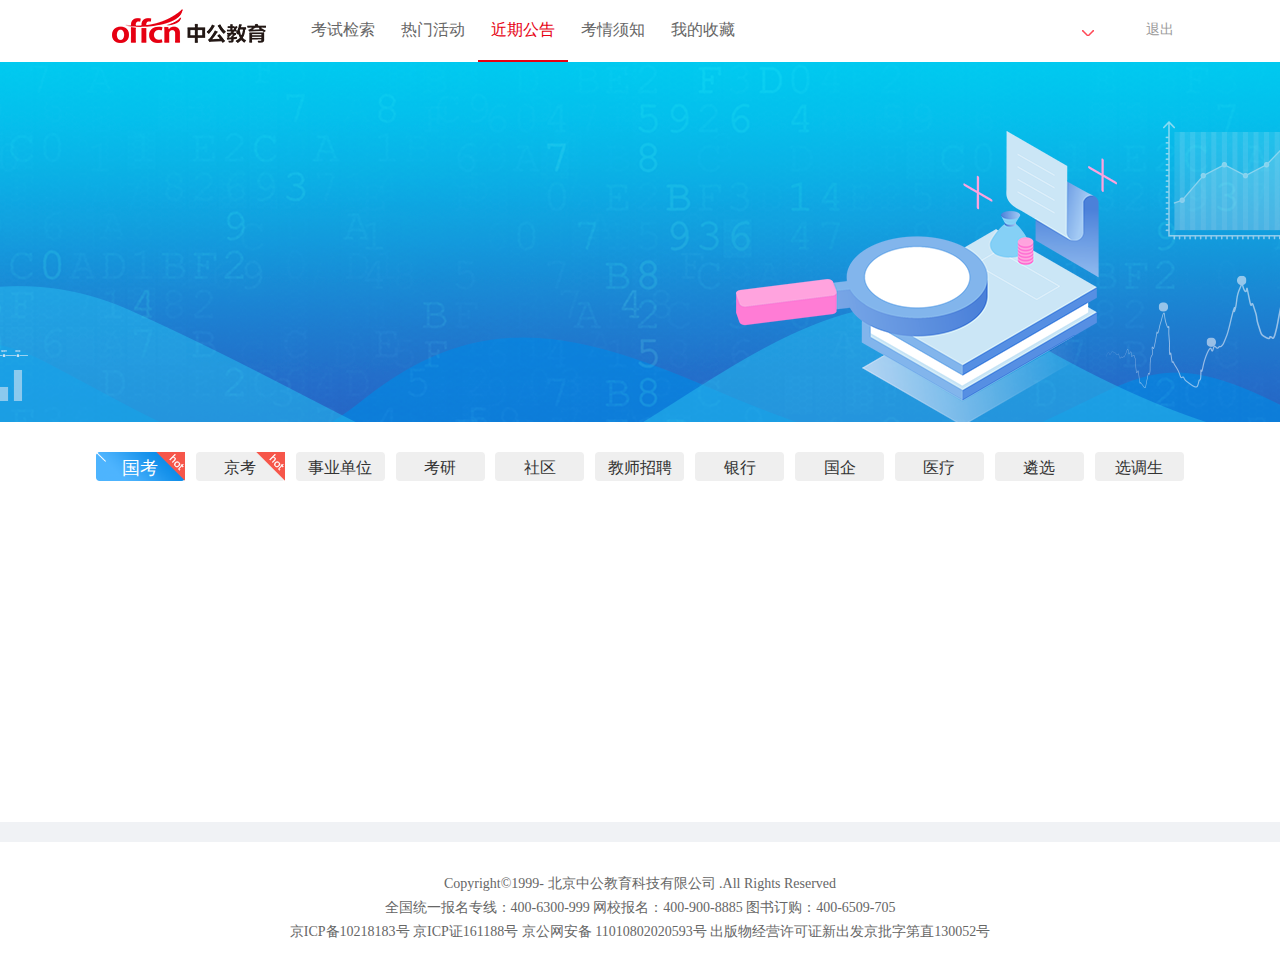
<file: announce.html>
<!DOCTYPE html>
<html lang="en">
<head>
	<meta charset="UTF-8">
	<title>北京中公教育公职考试职位匹配检索系统-查找合适你报考的职位</title>
    <meta name="Keywords" content="公务员考试职位检索,军队文职考试职位表查询,公职考试职位有哪些" />
    <meta name="Description" content="北京中公教育推出职位匹配检索系统，通过输入学历、工作经验等条件查找适合报考的岗位。" />
	<!-- pc端地域标签 -->
	<meta name="location" content="province=北京;city=北京">
	<meta name="mobile-agent" content="format=html5; url=">
	<meta name="applicable-device" content="pc">
	<meta http-equiv="Cache-Control" content="no-transform" />
	<meta http-equiv="Cache-Control" content="no-siteapp" />
	<!-- pc端地域标签 -->
	<link rel="stylesheet" href="http://bj.offcn.com/zg/common/css/animate.wow.css">
	<link rel="stylesheet" href="./css/public.css">
	<link rel="stylesheet" href="./css/common.css">
    <script src="http://bj.offcn.com/zg/common/js/jquery.min.js"></script>
	<script src=" http://bj.offcn.com/zg/common/js/wow.min.js"></script>
    <script src="./js/storage.js"></script>
    <script src="./data/annoce.js"></script>
    <script src="./js/announce.js"></script>
    <script src="./js/common.js"></script>
	<!-- pc端的适配 -->
	<script type="text/javascript">
	 function browserRedirect() {
		var sUserAgent = navigator.userAgent.toLowerCase();  
		var bIsIpad = sUserAgent.match(/ipad/i) == "ipad";  
		var bIsIphoneOs = sUserAgent.match(/iphone os/i) == "iphone os";  
		var bIsMidp = sUserAgent.match(/midp/i) == "midp";  
		var bIsUc7 = sUserAgent.match(/rv:1.2.3.4/i) == "rv:1.2.3.4";  
		var bIsUc = sUserAgent.match(/ucweb/i) == "ucweb";  
		var bIsAndroid = sUserAgent.match(/android/i) == "android";  
		var bIsCE = sUserAgent.match(/windows ce/i) == "windows ce";  
		var bIsWM = sUserAgent.match(/windows mobile/i) == "windows mobile";  
		if (bIsIpad || bIsIphoneOs || bIsMidp || bIsUc7 || bIsUc || bIsAndroid || bIsCE || bIsWM) {
			window.location.href = 'http://m.bj.offcn.com/zg//'+window.location.search;
		}
	}
	browserRedirect();
	</script>
	<!-- 分校百度统计代码 -->
<!-- <script type="text/javascript" src="http://www.offcn.com/statics/js/bdtop.js"></script> -->
</head>
<body style="overflow-x:hidden">

<div class="zgbox">
    <!-- header -->
<div class="zg_head">
    <div class="layout clearfix">
        <div class="head_fr fr">
            <a href="./component/login.html" target="_blank" class="user user_no fl"></a>
            <ul class="user user_log fl">
                <li class="user_name">
                    <span></span>
                    <ul class="downdp">
                        <em></em>
                        <li>
                            <a href="javascript:;" class="tel_msg">
                            <i> 账户ID：</i> <strong></strong>
                            </a>
                            <a href="./component/reset.html" target="_blank">
                                修改密码
                            </a>
                        </li>
                    </ul>
                </li>
            </ul>
            <span class="logout fl">退出</span>
        </div>
        <div class="head_fl fl clearfix">
            <div class="logo_img fl">
                <img src="./images/zg_logo.png" alt="">
            </div>
            <div class="head_navs clearfix fl">
                <a href="./index.html">考试检索</a>
                <a  href="./hot.html">热门活动</a>
                <a href="javascript:;" class="on">近期公告</a>
                <a href="./kq.html">考情须知</a>
                <a href="./collect.html">我的收藏</a>
            </div>
        </div>
    </div>
</div>
<!-- ban -->
<div class="ban" id="ban"></div>
<div class="announcement i-con">
    <div class="tab1 layout">
      <div class="itm-nav clearfix">
          <span class="on">国考</span>
          <span>京考</span>
          <span>事业单位</span>
          <span>考研</span>
          <span>社区</span>
          <span>教师招聘</span>
          <span>银行</span>
          <span>国企</span>
          <span>医疗</span>
          <span>遴选</span>
          <span>选调生</span>
      </div> 
      <ul class="con1 cons1 clearfix">

     </ul>
    </div>
    
  </div>
 <!--foot 底部调用版权 START-->
 <div class="copyright">
    <div class="copyright_warp w">
            <div class="copyrightc">
                Copyright&copy;1999-<span class="year"></span><span id="zg_sp">&nbsp;</span><a href="http://www.offcn.com/about/" rel="nofollow" target="_blank">北京中公教育科技有限公司</a> .All Rights Reserved<br>
                全国统一报名专线：400-6300-999 网校报名：400-900-8885 图书订购：400-6509-705<br>
                京ICP备10218183号 京ICP证161188号 京公网安备 11010802020593号 出版物经营许可证新出发京批字第直130052号
            </div>
    </div>
</div>
<!--foot 底部调用版权 END-->
</div>
<script>
    $('#ban').load('./component/common.html')
</script>
<!-- fixed_r -->
<!-- <script src="http://bj.offcn.com/zg/zg_slideR/"></script> -->

<script>
var _hmt = _hmt || [];

(function() {

  var hm = document.createElement("script");

  hm.src = "https://hm.baidu.com/hm.js?4d997e72f9176f2cfe0746b710c46d55";

  var s = document.getElementsByTagName("script")[0]; 

  s.parentNode.insertBefore(hm, s);

})();
</script>
<script type="text/javascript" src="http://www.offcn.com/statics/js/bdtj_bj.js"></script>
<script type="text/javascript" src=" http://www.offcn.com/statics/js/bdbot.js"></script>
<script type="text/JavaScript" src="http://bj.offcn.com/statics/js/zgjs/xiaoneng.js"></script>
</body>
</html>
</file>
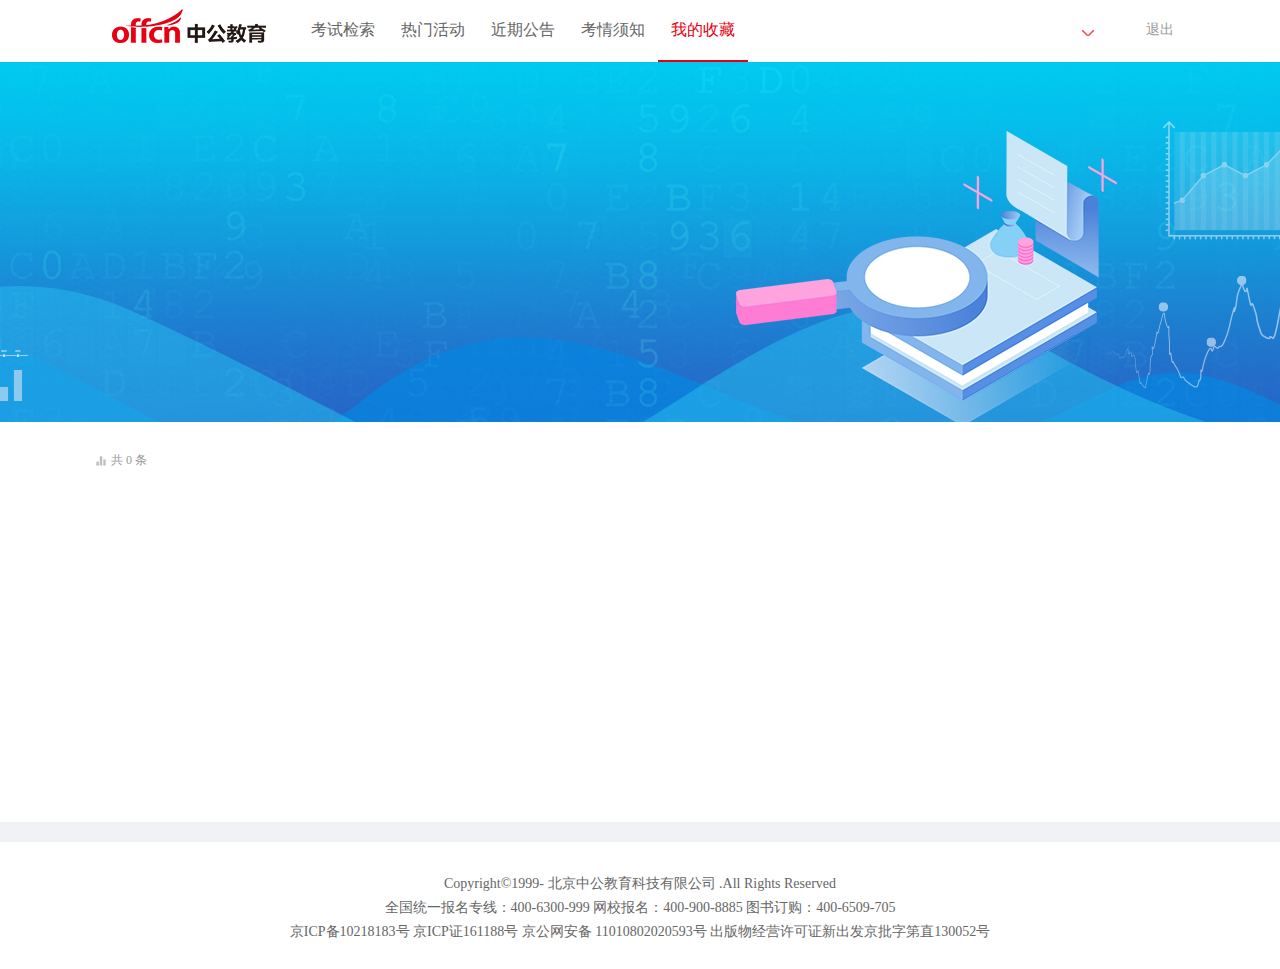
<file: collect.html>
<!DOCTYPE html>
<html lang="en">
<head>
	<meta charset="UTF-8">
	<title>北京中公教育公职考试职位匹配检索系统-查找合适你报考的职位</title>
    <meta name="Keywords" content="公务员考试职位检索,军队文职考试职位表查询,公职考试职位有哪些" />
    <meta name="Description" content="北京中公教育推出职位匹配检索系统，通过输入学历、工作经验等条件查找适合报考的岗位。" />
	<!-- pc端地域标签 -->
	<meta name="location" content="province=北京;city=北京">
	<meta name="mobile-agent" content="format=html5; url=">
	<meta name="applicable-device" content="pc">
	<meta http-equiv="Cache-Control" content="no-transform" />
	<meta http-equiv="Cache-Control" content="no-siteapp" />
	<!-- pc端地域标签 -->
	<link rel="stylesheet" href="http://bj.offcn.com/zg/common/css/animate.wow.css">
	<link rel="stylesheet" href="./css/public.css">
	<link rel="stylesheet" href="./css/common.css">
    <script src="http://bj.offcn.com/zg/common/js/jquery.min.js"></script>
	<script src=" http://bj.offcn.com/zg/common/js/wow.min.js"></script>
    <script src="./js/storage.js"></script>
    <script src="./js/collect.js"></script>
    <script src="./js/common.js"></script>
	<!-- pc端的适配 -->
	<script type="text/javascript">
	 function browserRedirect() {
		var sUserAgent = navigator.userAgent.toLowerCase();  
		var bIsIpad = sUserAgent.match(/ipad/i) == "ipad";  
		var bIsIphoneOs = sUserAgent.match(/iphone os/i) == "iphone os";  
		var bIsMidp = sUserAgent.match(/midp/i) == "midp";  
		var bIsUc7 = sUserAgent.match(/rv:1.2.3.4/i) == "rv:1.2.3.4";  
		var bIsUc = sUserAgent.match(/ucweb/i) == "ucweb";  
		var bIsAndroid = sUserAgent.match(/android/i) == "android";  
		var bIsCE = sUserAgent.match(/windows ce/i) == "windows ce";  
		var bIsWM = sUserAgent.match(/windows mobile/i) == "windows mobile";  
		if (bIsIpad || bIsIphoneOs || bIsMidp || bIsUc7 || bIsUc || bIsAndroid || bIsCE || bIsWM) {
			window.location.href = 'http://m.bj.offcn.com/zg//'+window.location.search;
		}
	}
	browserRedirect();
	</script>
	<!-- 分校百度统计代码 -->
<!-- <script type="text/javascript" src="http://www.offcn.com/statics/js/bdtop.js"></script> -->
</head>
<body style="overflow-x:hidden">

<div class="zgbox">
    <!-- header -->
<div class="zg_head">
    <div class="layout clearfix">
        <div class="head_fr fr">
            <a href="./component/login.html" target="_blank" class="user user_no fl"></a>
            <ul class="user user_log fl">
                <li class="user_name">
                    <span></span>
                    <ul class="downdp">
                        <em></em>
                        <li>
                            <a href="javascript:;" class="tel_msg">
                            <i> 账户ID：</i> <strong></strong>
                            </a>
                            <a href="./component/reset.html" target="_blank">
                                修改密码
                            </a>
                        </li>
                    </ul>
                </li>
            </ul>
            <span class="logout fl">退出</span>
        </div>
        <div class="head_fl fl clearfix">
            <div class="logo_img fl">
                <img src="./images/zg_logo.png" alt="">
            </div>
            <div class="head_navs clearfix fl">
                <a href="./index.html" >考试检索</a>
                <a  href="./hot.html" >热门活动</a>
                <a href="./announce.html" >近期公告</a>
                <a href="./kq.html" >考情须知</a>
                <a href="javascript:;" class="on">我的收藏</a>
            </div>
        </div>
    </div>
</div>
<!-- ban -->
<div class="ban" id="ban"></div>
<div class="announcement">
    <div class=" layout">
        <p class="coll-num">共 <span class="nums">0</span> 条</p>
        <ul class="collects con1"></ul>
    </div>
    
  </div>
 <!--foot 底部调用版权 START-->
 <div class="copyright">
    <div class="copyright_warp w">
            <div class="copyrightc">
                Copyright&copy;1999-<span class="year"></span><span id="zg_sp">&nbsp;</span><a href="http://www.offcn.com/about/" rel="nofollow" target="_blank">北京中公教育科技有限公司</a> .All Rights Reserved<br>
                全国统一报名专线：400-6300-999 网校报名：400-900-8885 图书订购：400-6509-705<br>
                京ICP备10218183号 京ICP证161188号 京公网安备 11010802020593号 出版物经营许可证新出发京批字第直130052号
            </div>
    </div>
</div>
<!--foot 底部调用版权 END-->
</div>

<!-- fixed_r -->
<!-- <script src="http://bj.offcn.com/zg/zg_slideR/"></script> -->
<script>
    $('#ban').load('./component/common.html')
</script>
<script>
var _hmt = _hmt || [];

(function() {

  var hm = document.createElement("script");

  hm.src = "https://hm.baidu.com/hm.js?4d997e72f9176f2cfe0746b710c46d55";

  var s = document.getElementsByTagName("script")[0]; 

  s.parentNode.insertBefore(hm, s);

})();
</script>
<script type="text/javascript" src="http://www.offcn.com/statics/js/bdtj_bj.js"></script>
<script type="text/javascript" src=" http://www.offcn.com/statics/js/bdbot.js"></script>
<script type="text/JavaScript" src="http://bj.offcn.com/statics/js/zgjs/xiaoneng.js"></script>
</body>
</html>
</file>
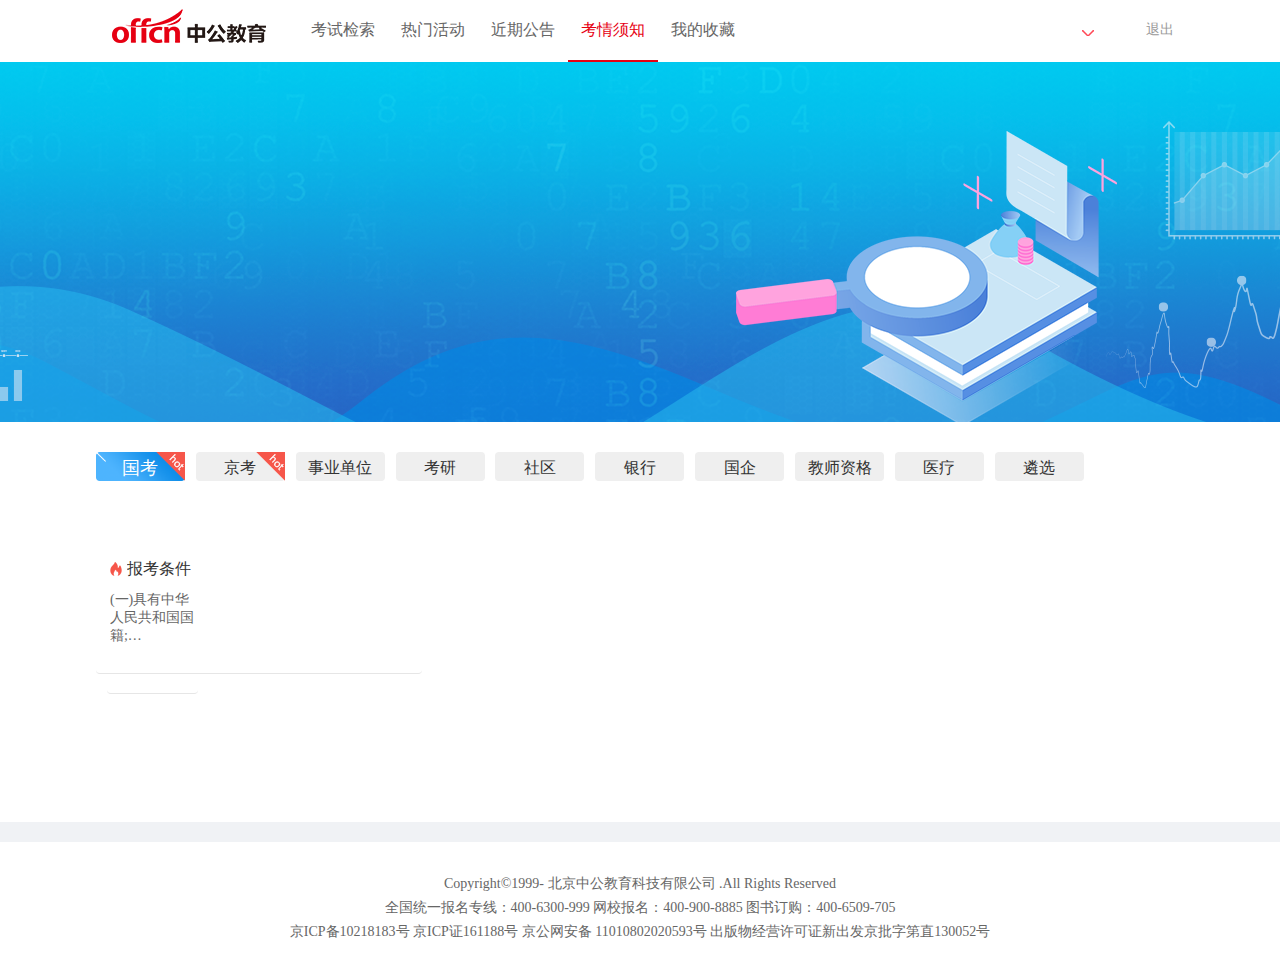
<file: kq.html>
<!DOCTYPE html>
<html lang="en">
<head>
	<meta charset="UTF-8">
	<title>北京中公教育公职考试职位匹配检索系统-查找合适你报考的职位</title>
    <meta name="Keywords" content="公务员考试职位检索,军队文职考试职位表查询,公职考试职位有哪些" />
    <meta name="Description" content="北京中公教育推出职位匹配检索系统，通过输入学历、工作经验等条件查找适合报考的岗位。" />
	<!-- pc端地域标签 -->
	<meta name="location" content="province=北京;city=北京">
	<meta name="mobile-agent" content="format=html5; url=">
	<meta name="applicable-device" content="pc">
	<meta http-equiv="Cache-Control" content="no-transform" />
	<meta http-equiv="Cache-Control" content="no-siteapp" />
	<!-- pc端地域标签 -->
	<link rel="stylesheet" href="http://bj.offcn.com/zg/common/css/animate.wow.css">
	<link rel="stylesheet" href="./css/public.css">
	<link rel="stylesheet" href="./css/common.css">
    <script src="http://bj.offcn.com/zg/common/js/jquery.min.js"></script>
	<script src=" http://bj.offcn.com/zg/common/js/wow.min.js"></script>
    <script src="./js/storage.js"></script>
    <script src="./js/common.js"></script>
	<!-- pc端的适配 -->
	<script type="text/javascript">
        function browserRedirect() {
            var sUserAgent = navigator.userAgent.toLowerCase();  
            var bIsIpad = sUserAgent.match(/ipad/i) == "ipad";  
            var bIsIphoneOs = sUserAgent.match(/iphone os/i) == "iphone os";  
            var bIsMidp = sUserAgent.match(/midp/i) == "midp";  
            var bIsUc7 = sUserAgent.match(/rv:1.2.3.4/i) == "rv:1.2.3.4";  
            var bIsUc = sUserAgent.match(/ucweb/i) == "ucweb";  
            var bIsAndroid = sUserAgent.match(/android/i) == "android";  
            var bIsCE = sUserAgent.match(/windows ce/i) == "windows ce";  
            var bIsWM = sUserAgent.match(/windows mobile/i) == "windows mobile";  
            if (bIsIpad || bIsIphoneOs || bIsMidp || bIsUc7 || bIsUc || bIsAndroid || bIsCE || bIsWM) {
                window.location.href = 'http://m.bj.offcn.com/zg//'+window.location.search;
            }
        }
        browserRedirect();
	</script>
	<!-- 分校百度统计代码 -->
<!-- <script type="text/javascript" src="http://www.offcn.com/statics/js/bdtop.js"></script> -->
</head>
<body style="overflow-x:hidden">

<div class="zgbox">
    <!-- header -->
<div class="zg_head">
    <div class="layout clearfix">
        <div class="head_fr fr">
            <a href="./component/login.html" target="_blank" class="user user_no fl"></a>
            <ul class="user user_log fl">
                <li class="user_name">
                    <span></span>
                    <ul class="downdp">
                        <em></em>
                        <li>
                            <a href="javascript:;" class="tel_msg">
                            <i> 账户ID：</i> <strong></strong>
                            </a>
                            <a href="./component/reset.html" target="_blank">
                                修改密码
                            </a>
                        </li>
                    </ul>
                </li>
            </ul>
            <span class="logout fl">退出</span>
        </div>
        <div class="head_fl fl clearfix">
            <div class="logo_img fl">
                <img src="./images/zg_logo.png" alt="">
            </div>
            <div class="head_navs clearfix fl">
                <a href="./index.html">考试检索</a>
                <a  href="./hot.html">热门活动</a>
                <a href="./announce.html">近期公告</a>
                <a href="javascript:;" class="on">考情须知</a>
                <a href="./collect.html">我的收藏</a>
            </div>
        </div>
    </div>
</div>
<!-- ban -->
<div class="ban" id="ban"></div>
</div>
<div class="announcement i-con">
    <div class="tab1 layout">
      <div class="itm-nav clearfix">
            <span class="on">国考</span>
            <span>京考</span>
            <span>事业单位</span>
            <span>考研</span>
            <span>社区</span>
            <span>银行</span>	
            <span>国企</span>
            <span>教师资格</span>
            <span>医疗</span>
            <span>遴选</span>
      </div> 
      <ul class="con1 cons1 clearfix">
            <!-- 国考 -->
            <li class="li-item">
               <ul class="li">
                <li>
                    <a href="http://bj.offcn.com/zg/gkbktj/" target="_blank">
                        <h2><i class="i-line"></i><p class="h22">报考条件</p></h2>
                        <div class="line"></div>
                        <p class="notice">
                            (一)具有中华人民共和国国籍;<br>
                            
                            (二)18周岁以上、35周岁以下(1983年10月至2001年10月期间出生)，2020年应届硕士研究生和博士研究生(非在职)人员年龄可放宽到40周岁以下(1978年10月以后出生);<br>
                            
                            (三)拥护中华人民共和国宪法，拥护中国共产党领导和社会主义制度;<br>
                            
                            (四)具有良好的政治素质和道德品行;<br>
                            
                            (五)具有正常履行职责的身体条件和心理素质;<br>
                            
                            (六)具有符合职位要求的工作能力;<br>
                            
                            (七)具有大学专科及以上文化程度;<br>
                            
                            (八)具备中央公务员主管部门规定的拟任职位所要求的其他资格条件.........
                                                           
                        </p>
                       </a>
                </li>
               </ul>
            </li>
            <!-- 京考 -->
            <li class="li-item" style="display: none;">
                <ul class="li">
                    <li>
                        <a href="http://bj.offcn.com/zg/bktj/" target="_blank">
                            <h2><i class="i-line"></i><p class="h22">基本要求</p></h2>
                            <div class="line"></div>
                            <p class="notice">
                               1.具有中华人民共和国国籍;<br>
                               
                               2.18周岁以上、35周岁以下(1983年11月至2001年11月期间出生);<br>
                               
                               3.拥护中华人民共和国宪法，拥护中国共产党领导和社会主义制度;<br>
                               
                               4.具有良好的政治素质和道德品行;<br>
                               
                               5.具有正常履行职责的身体条件和心理素质;<br>
                               
                               6.具有符合职位要求的工作能力;<br>
                               
                               7.具有大学专科及以上文化程度;<br>
                               
                               8.具备北京市公务员主管部门规定的拟任职位所要求的其他资格条件... ...
                                                               
                            </p>
                           </a>
                    </li>
                </ul>
             </li>
             <!-- 事业单位 -->
             <li class="li-item" style="display: none;">
                <ul class="li">
                    <li>
                        <a href="http://bj.zgsydw.com/zhaopin/20200417/6402_1.html" target="_blank">
                            <h2><i class="i-line"></i><p class="h22">招聘条件</p></h2>
                            <div class="line"></div>
                            <p class="notice">
                                1.具有中华人民共和国国籍;<br>

                                2.政治立场坚定，拥护中国共产党领导和社会主义制度，牢固树立“四个意识”，坚定“四个自信”，做到“两个维护”，在思想上政治上行动上同以习近平同志为核心的党中央保持高度一致，有志投身国家粮食和物资储备事业;<br>

                                3.年龄在18周岁以上、35周岁以下(1984年5月1号以后出生)。报考国家局直属事业单位的京外生源和留学回国人员还应符合进京落户有关政策;<br>

                                4.遵纪守法，作风正派，品行端正，爱岗敬业;<br>

                                5.身体健康，吃苦耐劳，具备履行岗位职责的身体条件和心理素质;<br>

                                6.具备招聘岗位所要求的相关条件。<br>
                                
                            </p>
                        </a>
                    </li>
                </ul>
             </li>
              <!-- 考研 -->
              <li class="li-item" style="display: none;">
                <ul class="li">
                    <li>
                        <a href="http://bj.kaoyan365.cn/dongtai/bjkyrd/33753.html" target="_blank">
                            <h2><i class="i-line"></i><p class="h22">符合条件</p></h2>
                            <div class="line"></div>
                            <p class="notice">
                               报名参加全国硕士研究生招生考试的人员学业水平必须符合下列条件之一：<br>

                               1.国家承认学历的应届本科毕业生（含普通高校、成人高校、普通高校举办的成人高等学历教育应届本科毕业生）及自学考试和网络教育届时可毕业本科生。考生录取当年入学前（具体期限由招生单位规定）必须取得国家承认的本科毕业证书，否则录取资格无效。<br>
                               
                               2.具有国家承认的大学本科毕业学历的人员。<br>
                               
                               3.获得国家承认的高职高专毕业学历后满2年（从毕业后到录取当年入学之日，下同）或2年以上的人员，以及国家承认学历的本科结业生，符合招生单位根据本单位的培养目标对考生提出的具体学业要求的，按本科毕业同等学力身份报考。<br>
                               
                               4.已获硕士、博士学位的人员。<br>
                               
                               在校研究生报考须在报名前征得所在培养单位同意。
                               
                                   
                            </p>
                           </a>
                    </li>
                </ul>
             </li>
              <!-- 社区 -->
              <li class="li-item" style="display: none;">
                <ul class="li">
                    <a href="http://bj.zgjcks.com/shequ/kszx/202004/4706.html" target="_blank">
                        <h2><i class="i-line"></i><p class="h22">报名条件</p></h2>
                        <div class="line"></div>
                        <p class="notice">
                           (一)报考人员应具备以下基本条件：<br>

                           1.遵守国家法律、法规，坚决贯彻落实党的路线方针政策;<br>

                           2.热爱社区工作，具有较强的组织协调能力和相关业务知识;<br>

                           3.品行端正、身体健康;<br>

                           4.年龄在35周岁以下(1985年4月1日(含)以后出生)，年龄计算日期截止到2020年4月1日;<br>

                           5.具有顺义区城镇户口;<br>

                           6.具有国家承认的大学本科及以上学历，有两年及以上社区工作者相关工作经验的学历可适度放宽至大专;<br>

                           7.同等条件下，中共党员、有社区工作经验或持有社会工作师等级证书者优先;
                        </p>
                       </a>
                </ul>
             </li>
             <!-- 银行 -->
             <li class="li-item" style="display: none;">
                <ul class="li" style="padding-bottom: 1.2rem;">
                        <!-- 中国银行 -->
                        <li>
                            <a href="http://bj.jinrongren.net/yh/2020/0321/11104.html" target="_blank">
                            <h2><i class="i-line"></i><p class="h22">中国银行（春招）</p></h2>
                            <div class="line"></div>
                            <p class="notice">
                                1、毕业时间：应届毕业生，毕业时间同总行招聘要求；<br>

                                2、应具备全日制大学本科及以上学历；<br>

                                3、遵纪守法、诚实守信，具有良好的个人品质，无不良记录，愿意履行中国银行员工义务和职位职责；<br>

                                4、身体健康，具备与工作要求相适应的身体条件；<br>

                                5、具有较好的英语听说读写能力，通过国家大学英语四级考试或大学英语四级考试成绩425分以上；通过大学英语六级考试或大学英语六级成绩在425分以上者优先；英语专业应聘者应通过英语专业四级考试；<br>

                                6、符合分行亲属回避的规定。
                            </p>
                            </a>
                        </li>
                        <!-- 中国银行（秋招） -->
                        <li>
                            <a href="http://bj.jinrongren.net/yh/2019/0906/9468.html" target="_blank">
                            <h2><i class="i-line"></i><p class="h22">中国银行（秋招）</p></h2>
                            <div class="line"></div>
                            <p class="notice">
                                招聘条件及要求：<br>
                                1、毕业时间：应届毕业生，毕业时间同总行招聘要求;<br>

                                2、应具备全日制大学本科及以上学历;<br>

                                3、遵纪守法、诚实守信，具有良好的个人品质，无不良记录，愿意履行中国银行员工义务和职位职责;<br>

                                4、身体健康，具备与工作要求相适应的身体条件;<br>

                                5、具有较好的英语听说读写能力，通过国家大学英语四级考试或大学英语四级考试成绩425分以上;通过大学英语六级考试或大学英语六级成绩在425分以上者优先;英语专业应聘者应通过英语专业四级考试;<br>

                                6、符合分行亲属回避的规定。
                            </p>
                            </a>
                        </li>
                        <!-- 建设银行 -->
                        <li>
                        <a href="http://bj.jinrongren.net/yh/2020/0402/11210.html" target="_blank">
                            <h2><i class="i-line"></i><p class="h22">建设银行（春招）</p></h2>
                            <div class="line"></div>
                            <p class="notice">
                        本次招聘在符合《中国建设银行境内分支机构2020年度春季校园招聘公告》中“招聘基本条件”的基础上，还应满足以下要求：<br>

                        (一)境内高等院校应届毕业生须具有全日制普通高等院校大学本科(含)及以上学历、学位，且在2020年1月至7月之间毕业，报到时取得国家认可的就业报到证、毕业证和学位证。

                        为满足业务开展需要，我行少量招收全日制境内高等院校2019年应届毕业生(毕业时间为2019年1至12月)，限报名营销服务岗。

                        境外院校归国留学生应当在2019年1月至2020年7月之间毕业，并在报到时取得国家教育部出具的学历(学位)认证。

                            </p>
                        </a>
                        </li>
                        <!-- 建设银行（秋招） -->
                        <li>
                            <a href="http://bj.jinrongren.net/yh/2019/0925/9659.html" target="_blank">
                                <h2><i class="i-line"></i><p class="h22">建设银行（秋招）</p></h2>
                                <div class="line"></div>
                                <p class="notice">
                                    招聘条件 <br>
                                    本次招聘在符合《中国建设银行境内分支机构2020年度校园招聘公告》中“招聘基本条件”的基础上，还应满足以下要求： <br>
                                    
                                    （一）境内高等院校应届毕业生须具有全日制普通高等院校大学本科（含）及以上学历、学位，且在2020年1月至7月之间毕业，报到时取得国家认可的就业报到证、毕业证和学位证。
                                    
                                    为满足业务开展需要，我行少量招收全日制境内高等院校2019年应届毕业生（毕业时间为2019年1至12月），限报名营销服务岗。
                                    
                                    境外院校归国留学生应当在2019年1月至2020年7月之间毕业，并在报到时取得国家教育部出具的学历（学位）认证。
                                </p>
                            </a>
                        </li>
                        <!-- 农业银行 -->
                        <li>
                            <a href="http://bj.jinrongren.net/yh/2020/0403/11214.html" target="_blank">
                                <h2><i class="i-line"></i><p class="h22">农业银行（春招）</p></h2>
                                <div class="line"></div>
                                <p class="notice">
                                    北京分行岗位招聘对象为2020年应届毕业生及2017年以来毕业的往届生;审计分局岗位招聘对象为2020年应届毕业生(具体要求详见各招聘岗位的职位描述)。<br>
                                    
                                    (一)境内外高校全日制大学本科及以上学历毕业生。
                                    
                                    北京分行岗位要求境内院校毕业生应为2017年1月1日至2020年7月31日间毕业，取得毕业证、学位证，2020年应届毕业生还须取得就业报到证;
                                    
                                    境外院校毕业生应为2017年1月1日至2020年6月30日间毕业(以国家教育部学历学位认证的学位获得时间为准)，并能够在2020年7月31日前获得国家教育部学历学位认证。
                                    
                                    境外院校毕业生应满足境外留学人员就业落户条件要求(相关政策请咨询教育部留学服务中心)。

                                </p>
                            </a>
                        </li>
                        <!-- 农业银行（秋招） -->
                        <li>
                            <a href="http://bj.jinrongren.net/yh/2019/0927/9692.html" target="_blank">
                                <h2><i class="i-line"></i><p class="h22">农业银行（秋招）</p></h2>
                                <div class="line"></div>
                                <p class="notice">
                                    招聘对象为境内外高校2020年全日制大学本科及以上学历应届毕业生<br>

                                    1.境内院校毕业生应能够在2020年7月31日前毕业，取得毕业证、学位证、就业报到证;<br>

                                    2.境外院校毕业生应为2019年1月1日至2020年6月30日间毕业(以国家教育部学历学位认证的学位获得时间为准)，并能够在2020年7月31日前获得国家教育部学历学位认证。境外院校毕业生应满足境外留学人员就业落户条件要求(相关政策请咨询教育部留学服务中心)。


                                </p>
                            </a>
                        </li>
                        <!-- 工商银行 -->
                        <li>
                            <a href="http://bj.jinrongren.net/yh/2020/0327/11173.html" target="_blank">
                                <h2><i class="i-line"></i><p class="h22">工商银行（春招）</p></h2>
                                <div class="line"></div>
                                <p class="notice">
                                    1.招聘录用人员须为取得最高学历后初次就业的2020年应届毕业生。<br>

                                    2.境内院校应届毕业生须能够按期毕业，报到时须获得国家认可的就业报到证、毕业证和学位证。<br>

                                    3.境外院校应届毕业生须在2019年1月至2020年12月期间毕业，报到时须获得毕业证和学位证以及国家教育部留学服务中心出具的学历（学位）认证。<br>

                                    4.境内院校应届毕业生的毕业时间以毕业证书落款时间为准。境外院校应届毕业生毕业时间以国家教育部留学服务中心出具的学历（学位）认证为准。<br>


                                </p>
                            </a>
                        </li>
                        <!-- 工商银行（秋招） -->
                        <li>
                            <a href="http://bj.jinrongren.net/yh/2019/0909/9556.html" target="_blank">
                                <h2><i class="i-line"></i><p class="h22">工商银行（秋招）</p></h2>
                                <div class="line"></div>
                                <p class="notice">
                                    1.境内院校应届毕业生须在2020年8月前毕业，报到时须获得国家认可的就业报到证、毕业证和学位证。<br>

                                    2.境外院校应届毕业生须在2019年1月至2020年8月期间毕业，报到时须获得毕业证和学位证以及国家教育部出具的学历（学位）认证。<br>

                                    3.应届毕业生的毕业时间以毕业证书落款时间为准。<br>

                                    4.应届毕业生须为取得最高学历后初次就业人员。


                                </p>
                            </a>
                        </li>
                        <!-- 交通银行 -->
                        <li>
                            <a href="javascript:;">
                                <h2><i class="i-line"></i><p class="h22">交通银行（秋招）</p></h2>
                                <div class="line"></div>
                                <p class="notice">
                                    1.学历要求：应届毕业生，境内外高等学校全日制本科及以上学历<br>

                                    2.专业要求：IT技术类、数理分析类、电子通信类、经济金融类等相关专业;<br>

                                    3.英语要求：英语四级及以上<br>

                                    4.符合我行近亲属回避规定。<br>

                                    五、特殊要求：<br>

                                    总行太平洋卡中心不要求英语水平。
                                </p>
                            </a>
                        </li>
                        <!-- 邮政储蓄银行 -->
                        <li>
                            <a href="http://bj.jinrongren.net/yh/2020/0110/10620.html" target="_blank">
                                <h2><i class="i-line"></i><p class="h22">邮政储蓄银行（春招）</p></h2>
                                <div class="line"></div>
                                <p class="notice">
                                    （一）基本要求。遵纪守法、品德端正、身体健康、有较强事业心、较强沟通能力，具备合作精神和艰苦创业精神。<br>
                                    
                                    （二）学历要求。境内院校毕业生须具有国家统招的全日制普通高等院校大学本科（含）以上学历、学位，在2020年8月前毕业，报到时须获得国家认可的就业报到证、毕业证和学位证。境外院校毕业生须具有境外正规高等院校本科（含）以上学历、学位，毕业时间应为2019年下半年或2020年上半年，报到时须获得毕业证和学位证以及国家教育部出具的学历（学位）认证。<br>
                                    
                                    （三）专业要求。以经济、金融、财会、审计、管理、统计、数学、法律、信息技术、计算机、中文、农业等相关专业为主。<br>
                                    
                                    （四）外语要求。须通过国家大学英语四级（CET4）考试（成绩在425分及以上），或托业（TOEIC）听读公开考试630分及以上，或新托福（TOEFL-IBT）考试75分及以上，或雅思（IELTS）考试5.5分及以上。英语专业毕业生应至少达到专业英语四级（含）以上水平<br>
                                    
                                    （五）其他要求：符合邮储银行近亲属回避规定。<br>
                                </p>
                            </a>
                        </li>
                        <!-- 邮政储蓄银行（秋招） -->
                        <li>
                            <a href="http://bj.jinrongren.net/yh/2019/0729/9029.html" target="_blank">
                                <h2><i class="i-line"></i><p class="h22">邮政储蓄银行（秋招）</p></h2>
                                <div class="line"></div>
                                <p class="notice">
                                    1.基本要求。遵纪守法、品德端正、身体健康、有较强事业心、责任感、较强的沟通能力，具备合作精神和创业精神。<br>

                                    2.学历要求。境内院校应届毕业生须具有国家统招的全日制普通高等院校大学硕士(含)以上学历、学位，报到时须获得国家认可的就业报到证、毕业证和学位证。境外院校应届毕业生须具有境外正规高等院校本科(含)以上学历、学位，报到时须获得毕业证和学位证以及国家教育部出具的学历(学位)认证。<br>

                                    3.专业要求。以计算机、信息技术、统计、数学、法学、中文、农业、金融、经济、工商管理等相关专业。
                                </p>
                            </a>
                        </li>
                        <!-- 人民银行（央行） -->
                        <li>
                            <a href="http://bj.jinrongren.net/yh/2019/1010/9707.html" target="_blank">
                                <h2><i class="i-line"></i><p class="h22">人民银行（央行）</p></h2>
                                <div class="line"></div>
                                <p class="notice">
                                    招考(招聘)对象<br>

                                        纳入国家统一招生计划的全日制普通高等院校应届毕业生(以下简称“应届毕业生”，不含定向培养、委托培养毕业生)，具有商业性金融机构、经济部门及相关专业工作经历的社会在职人员(以下简称“社会在职人员”)和留学回国人员。

                                        2018年1月1日以后取得国(境)外学位的留学回国人员，未落实工作单位的，可以按照应届毕业生报考。

                                </p>
                            </a>
                        </li>
                        <!-- 国家开发银行 -->
                        <li>
                            <a href="http://bj.jinrongren.net/yh/2020/0410/11272.html" target="_blank">
                                <h2><i class="i-line"></i><p class="h22">国家开发银行（春招）</p></h2>
                                <div class="line"></div>
                                <p class="notice">
                                    1. 全日制硕士研究生及以上学历;<br>

                                    2. 统计、金融及经济管理等相关专业毕业并获得相应毕业证和学位证;<br>

                                    3. 大学英语六级及以上水平;<br>

                                    4. 熟悉计算机领域的基础知识和应有软件操作;<br>

                                    5. 具备良好的道德素养和团队协作精神，有强烈的责任心。身体健康，品行端正，无任何违规违纪行为。
                                </p>
                            </a>
                        </li>
                        <!-- 国家开发银行（秋招） -->
                        <li>
                            <a href="http://bj.jinrongren.net/yh/2019/0925/9658.html" target="_blank">
                                <h2><i class="i-line"></i><p class="h22">国家开发银行（秋招）</p></h2>
                                <div class="line"></div>
                                <p class="notice">
                                    一、专业要求<br>
                                    重点招收经济/金融/财会、理工/工程、管理/法律/中文等相关专业人员。<br>
                                    二、学历要求<br>
                                    1.境内全日制普通高等院校本科及以上学历应届毕业生（定向及委培生除外），2020年7月31日前毕业，获得国家认可的2020年度就业报到证、毕业证、学位证。<br>

                                    2.初次就业的海外院校留学归国人员，在2019年7月至2020年6月期间获得学位证书，并于2020年9月30日前取得留学回国证明和国家教育部的学历学位认证（在国外实际学习天数须满365天）。
                                </p>
                            </a>
                        </li>
                        <!-- 农业发展银行 -->
                        <li>
                            <a href="http://bj.jinrongren.net/yh/2019/0921/9645.html" target="_blank">
                                <h2><i class="i-line"></i><p class="h22">国家开发银行（秋招）</p></h2>
                                <div class="line"></div>
                                <p class="notice">
                                    基本条件<br>
                                    1、具有中华人民共和国国籍。<br>
                                2、遵纪守法，诚实守信，品行端正，无不良记录。<br>
                                3、境内院校毕业生须在2020年7月31日前毕业，取得毕业证、学位证和就业报到证；境外院校毕业生须在2019年1月1日至2020年6月30日间毕业（以国家教育部学历学位认证的学位获得时间为准），并能够在2020年7月31日前获得国家教育部学历学位认证，且未落实工作单位。具体见岗位条件。总行机关和北京市分行招聘的应届高校毕业生还须按照人力资源和社会保障部规定的接收毕业生条件执行。<br>
                                4、身体健康，具有正常履行岗位职责的身体条件，符合公务员录用体检通用标准和公务员录用体检操作手册的相关规定。
                                5、符合农发行亲属回避要求。<br>
                                </p>
                            </a>
                        </li>
                        <!-- 进出口银行 -->
                        <li>
                            <a href="http://bj.jinrongren.net/yh/2019/0925/9667.html" target="_blank">
                                <h2><i class="i-line"></i><p class="h22">进出口银行（秋招）</p></h2>
                                <div class="line"></div>
                                <p class="notice">
                                    招聘条件：<br>
                                1.一般应具备全日制硕士研究生及以上学历，且第一学历为全日制大学本科；境内院校毕业生须在2020年7月31日前毕业，且报到时能获得国家认可的就业报到证、毕业证和学位证；境外院校毕业生一般在2020年7月31日前毕业，且报到时取得教育部留学服务中心出具的学历学位认证书。<br>
                                2.具有中华人民共和国国籍，政治思想素质良好，遵纪守法，品行端正，无不良记录，身体健康。<br>

                                3.大学英语六级考试成绩450分及以上，或新托福（TOEFL-IBT）考试85分及以上，或雅思（IELTS）考试6.5分及以上。<br>

                                4.与中国进出口银行员工不存在夫妻关系、直系血亲关系、三代以内旁系血亲关系以及近姻亲关系。
                                </p>
                            </a>
                        </li>
                        <!-- 国考银保监&证监会 -->
                        <li>
                            <a href="http://bj.jinrongren.net/yh/2019/1014/9822.html" target="_blank">
                                <h2><i class="i-line"></i><p class="h22">国考银保监&证监会</p></h2>
                                <div class="line"></div>
                                <p class="notice">
                                    一、报考条件<br>
                                    (一)具有中华人民共和国国籍;<br>
                                    (二)18周岁以上、35周岁以下(1983年10月至2001年10月期间出生)，2020年应届硕士研究生和博士研究生(非在职)人员年龄可放宽到40周岁以下(1978年10月以后出生);<br>										
                                    (三)拥护中华人民共和国宪法，拥护中国共产党领导和社会主义制度;<br>
                                    (四)具有良好的政治素质和道德品行;...<br>
                                    
                                </p>
                            </a>
                        </li>
                </ul>
             </li>
             <!-- 国企 -->
             <li class="li-item" style="display: none;">
                <ul class="li" style="padding-bottom: 1.2rem;">
                    <li>
                        <a href="http://bj.zggqzp.com/2020/zpgg_0331/6210.html" target="_blank">
                            <h2><i class="i-line"></i><p class="h22">北京电网</p></h2>
                            <div class="line"></div>
                            <p class="notice">
                                招聘专业及相关要求<br>

                                1.第二批招聘主要包括：电工类专业(包含电气工程及其自动化、电气工程、电力系统及其自动化、高电压与绝缘技术、继电保护、电力电子与电力传动、电机与电器等)，电子信息类专业(包含通信工程、计算机科学与技术、物联网等)。
                                
                                适量招收：其他工学类专业(自动化、控制工程为主)，财会类专业(财务管理、会计)、管理类专业(人力资源管理、技术经济等)等毕业生。
                                
                                有辅修专业或第二学位者，以主专业或第一专业为准。<br>
                                
                                2. 大学本科及以上学历，培养方式统招统分(非定向)。
                                
                                
                            </p>
                        </a>
                    </li>
                    <li>
                        <a href="http://bj.zggqzp.com/2020/qtny_0418/6331.html" target="_blank">
                            <h2><i class="i-line"></i><p class="h22">国家能源</p></h2>
                            <div class="line"></div>
                            <p class="notice">
                                (一)全国普通高等院校统招统分应届毕业生;回国(境)后初次就业且具有教育部留学服务中心派遣资格的国(境)外留学生。<br>
                                (二)两年择业期内未就业毕业生，即毕业离校时未落实工作单位，户口、档案保留在原就读学校或转回入学前户籍所在地的毕业生。<br>
                                (三)本科及以上学历毕业生须取得相应的毕业证和学位证。<br>
                                (四)遵纪守法、品行端正、综合素质好，身体健康，能满足岗位工作要求。
                                
                                
                            </p>
                        </a>
                    </li>
                    <li>
                        <a href="http://bj.zggqzp.com/2020/zgsy_0331/6209.html" target="_blank">
                            <h2><i class="i-line"></i><p class="h22">中国石油</p></h2>
                            <div class="line"></div>
                            <p class="notice">
                                高校毕业生包括国内全日制普通高等院校统招的专科(高职)以上学历的2020届毕业生，以及回国(境)后初次就业并经国家教育部认证学历学位、具有派遣资格的境外留学生。要求品行端正，遵纪守法，热爱石油事业，认同石油企业文化;身心健康，能适应岗位工作;所学专业符合招聘岗位要求，满足招聘单位业务发展需要;学习成绩优良，取得相应的学位学历证书。
                                因石油企业业务门类多、地域分布广、单位情况不同、岗位特点各异，各招聘单位具体应聘资格以发布的招聘信息为准。
                                西藏、青海、新疆三地以及四川、云南、甘肃藏区、贫困地区、湖北地区毕业生，同等条件下优先录用。
                                
                            </p>
                        </a>
                    </li>
                    <li>
                        <a href="http://bj.zggqzp.com/2020/zgsh_0324/6142.html" target="_blank">
                            <h2><i class="i-line"></i><p class="h22">中国石化</p></h2>
                            <div class="line"></div>
                            <p class="notice">
                                2020年全国普通高等院校全脱产学习统招统分应届毕业生(定向、委培除外)，回国(境)后初次就业且具有教育部留学服务中心派遣资格的国(境)外留学生;
                                遵纪守法、品行端正、团结协作，热爱石油石化事业;
                                身体健康，能适应招聘单位岗位工作需要。
                                具体招聘岗位及招聘条件，请登陆中国石化人才招聘网站(以下简称招聘网站，http://job.sinopec.com)查询各单位招聘信息。
                                
                            </p>
                        </a>
                    </li>
                    <li>
                        <a href="http://bj.zggqzp.com/2020/zgsh_0327/6158.html" target="_blank">
                            <h2><i class="i-line"></i><p class="h22">中国海油</p></h2>
                            <div class="line"></div>
                            <p class="notice">
                                本次专项招聘将于2020年3月26日起在中智公司招聘平台（zhaopin.ciic.com.cn）或国投人力(www.iguopin.com)发布招聘信息。根据疫情防控需要，本次专项招聘不再组织统一初选考试，各单位灵活开展招聘活动，并充分利用网络信息技术进行简历收集、笔试面试、人才测评等工作，确保疫情防控期间招聘工作顺利开展。具体招聘范围和条件以发布的岗位信息为准。
                                
                            </p>
                        </a>
                    </li>
                </ul>
             </li>
             <!-- 教师资格 -->
             <li class="li-item" style="display: none;">
                <ul class="li">
                    <li>
                        <a href="http://bj.zgjsks.com/html/2020/ksgg_0103/20535.html" target="_blank">
                            <h2><i class="i-line"></i><p class="h22">报名条件</p></h2>
                            <div class="line"></div>
                            <p class="notice">
                                1.具有中华人民共和国国籍。<br>

                                2.遵守宪法和法律，热爱教育事业，具有良好的思想品德。<br>
                                
                                3.符合申请认定教师资格的体检标准。(详见北京市教师资格网http://www.bjtcc.org.cn/ 认定体检要求);<br>
                                
                                4.申请人具有北京户籍或北京居住证;或者是本市全日制普通高等学校在校三年级以上大专和本科学生、在读研究生以及在读专升本学生;或者是驻京部队现役军人和现役武警。<br>
                                
                                5.符合《教师法》规定的学历要求。												
                            </p>
                        </a>
                    </li>
                </ul>
             </li>
             <!-- 医疗 -->
             <li class="li-item" style="display: none;">
                <ul class="li">
                    <li>
                        <a href="http://bj.yixue99.com/2020/zpgg_0402/7855.html" target="_blank">
                            <h2><i class="i-line"></i><p class="h22">报名条件</p></h2>
                            <div class="line"></div>
                            <p class="notice">
                                (一)遵守宪法和法律,具有良好的品行和职业道德，无违法、违纪行为和其他不良记录;<br>

                                (二)适应岗位要求的身体条件;<br>

                                (三)招聘对象为2020年应届毕业研究生，限列入国家统一招生计划，培养方式为非定向(不含定向、委培)的普通高等院校2020年应届毕业研究生，户口不限;<br>

                                (四)非北京生源应届毕业生限列入国家统一招生计划，培养方式为非定向，在校期间未与任何单位存在劳动(录用、聘用)关系，按时毕业并获得相应学历学位，且符合其他进京落户条件;
                            </p>
                        </a>
                    </li>
                </ul>
             </li>
                <!-- 遴选 -->
            <li class="li-item" style="display: none;">
                <ul class="li">
                    <li>
                        <a href="http://lxks.offcn.com/zg/linxuanbaike/" target="_blank">
                            <h2><i class="i-line"></i><p class="h22">考情须知</p></h2>
                            <div class="line"></div>
                            <p class="notice">
                                报考人员为公务员，中央机关遴选一般面向全国，地方组织遴选一般面向当地。<br>
                                一般要求报考人员具有2年以上基层工作经历和2年以上公务员或参公单位工作经历，大学本科以上学历，年龄在35周岁以下（各省市直遴选考试报考条件均有不同，比如北京市直遴选一般要求年龄在40周岁以下）。<br>

                            </p>
                        </a>
                    </li>
                </ul>
         </li>
     </ul>
    </div>
    
</div>
 <!--foot 底部调用版权 START-->
 <div class="copyright">
    <div class="copyright_warp w">
            <div class="copyrightc">
                Copyright&copy;1999-<span class="year"></span><span id="zg_sp">&nbsp;</span><a href="http://www.offcn.com/about/" rel="nofollow" target="_blank">北京中公教育科技有限公司</a> .All Rights Reserved<br>
                全国统一报名专线：400-6300-999 网校报名：400-900-8885 图书订购：400-6509-705<br>
                京ICP备10218183号 京ICP证161188号 京公网安备 11010802020593号 出版物经营许可证新出发京批字第直130052号
            </div>
    </div>
</div>
<!--foot 底部调用版权 END-->
<!-- fixed_r -->
<!-- <script src="http://bj.offcn.com/zg/zg_slideR/"></script> -->
<script>
    $('#ban').load('./component/header.html')
</script>
<script>
var _hmt = _hmt || [];

(function() {

  var hm = document.createElement("script");

  hm.src = "https://hm.baidu.com/hm.js?4d997e72f9176f2cfe0746b710c46d55";

  var s = document.getElementsByTagName("script")[0]; 

  s.parentNode.insertBefore(hm, s);

})();
</script>
<script type="text/javascript" src="http://www.offcn.com/statics/js/bdtj_bj.js"></script>
<script type="text/javascript" src=" http://www.offcn.com/statics/js/bdbot.js"></script>
<script type="text/JavaScript" src="http://bj.offcn.com/statics/js/zgjs/xiaoneng.js"></script>
</body>
</html>
</file>
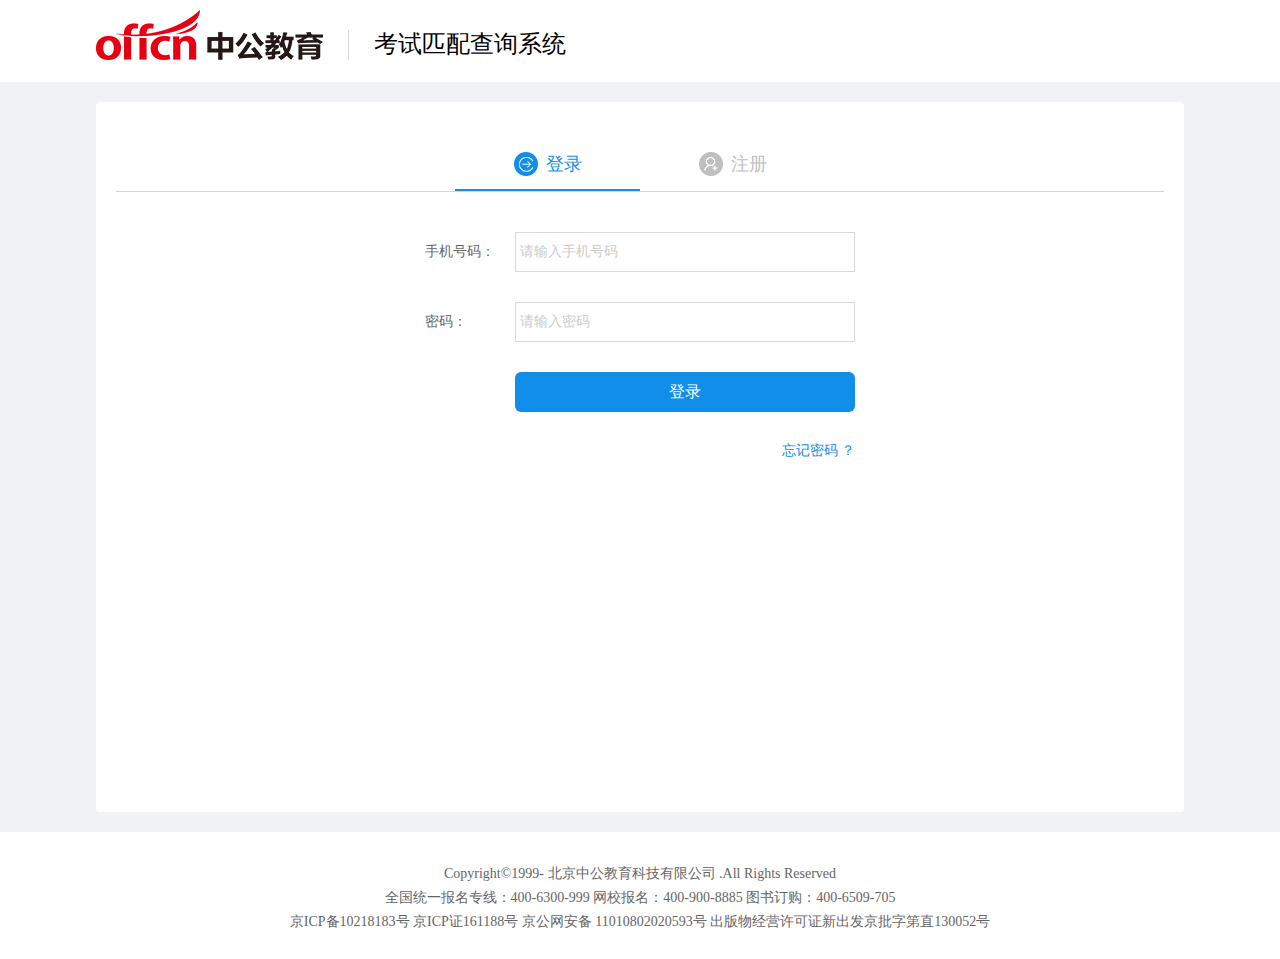
<file: component/login.html>
<!DOCTYPE html>
<html lang="en">
<head>
	<meta charset="UTF-8">
	<title>北京中公教育公职考试职位匹配检索系统-查找合适你报考的职位</title>
    <meta name="Keywords" content="公务员考试职位检索,军队文职考试职位表查询,公职考试职位有哪些" />
    <meta name="Description" content="北京中公教育推出职位匹配检索系统，通过输入学历、工作经验等条件查找适合报考的岗位。" />
	<!-- pc端地域标签 -->
	<meta name="location" content="province=北京;city=北京">
	<meta name="mobile-agent" content="format=html5; url=">
	<meta name="applicable-device" content="pc">
	<meta http-equiv="Cache-Control" content="no-transform" />
	<meta http-equiv="Cache-Control" content="no-siteapp" />
	<!-- pc端地域标签 -->
	<link rel="stylesheet" href="http://bj.offcn.com/zg/common/css/animate.wow.css">
    <link rel="stylesheet" href="../css/public.css">
    <link rel="stylesheet" href="../css/log.css">
    <link rel="stylesheet" href="http://bj.offcn.com/zg/common/css/swiper.min.css">
    <script src="http://bj.offcn.com/zg/common/js/jquery.min.js"></script>
	<script src=" http://bj.offcn.com/zg/common/js/wow.min.js"></script>
    <script src="../js/common.js"></script>
    <script src="../js/storage.js"></script>
    <script src="../js/loginphp.js"></script>
	<!-- pc端的适配 -->
	<script type="text/javascript">
	 function browserRedirect() {
		var sUserAgent = navigator.userAgent.toLowerCase();  
		var bIsIpad = sUserAgent.match(/ipad/i) == "ipad";  
		var bIsIphoneOs = sUserAgent.match(/iphone os/i) == "iphone os";  
		var bIsMidp = sUserAgent.match(/midp/i) == "midp";  
		var bIsUc7 = sUserAgent.match(/rv:1.2.3.4/i) == "rv:1.2.3.4";  
		var bIsUc = sUserAgent.match(/ucweb/i) == "ucweb";  
		var bIsAndroid = sUserAgent.match(/android/i) == "android";  
		var bIsCE = sUserAgent.match(/windows ce/i) == "windows ce";  
		var bIsWM = sUserAgent.match(/windows mobile/i) == "windows mobile";  
		if (bIsIpad || bIsIphoneOs || bIsMidp || bIsUc7 || bIsUc || bIsAndroid || bIsCE || bIsWM) {
			window.location.href = 'http://m.bj.offcn.com/zg//'+window.location.search;
		}
	}
	browserRedirect();
	</script>
	<!-- 分校百度统计代码 -->
<!-- <script type="text/javascript" src="http://www.offcn.com/statics/js/bdtop.js"></script> -->
</head>
<body style="overflow-x:hidden">

<div class="zgbox">
    <!-- header -->
   <div class="zg_head log_head">
     <div class="layout clearfix ">
        <img src="../images/logo02.png" alt="" id="logo2">
        <span class="line"></span>
        <p class="h1">考试匹配查询系统</p>
     </div>
   </div>
    <div class="log_form">
        <div class="layout wrap">
            <div class="navs_tab">
                <div class="clearfix nav_box">
                    <div class="sign_tab on clearfix">
                        <i></i>
                        <span>登录</span>
                    </div>
                    <div class="sign_tab clearfix">
                        <i></i>
                        <span>注册</span>
                    </div>
                    <div class="slider"></div>
                </div>
            </div>
            <div class="ret_form ret_form1" >
                <p class="cleafix">
                    <span>手机号码：</span>
                    <input type="text" placeholder="请输入手机号码" class="phone" id="phone1">
                </p>
                <p class="cleafix">
                    <span>密码：</span>
                    <input type="password" placeholder="请输入密码" id="pass1" class="pass">
                </p>
                <input type="button" class="submit" id="submit" value="登录">
                <div class="log_item clearfix">
                    <a href="javascript:;"  class="a2" id="pass_fgot">忘记密码 ？</a>
                </div>
            </div>
            <div class="ret_form ret_form2" style="display: none;">
                <p class="cleafix">
                    <span>姓名：</span>
                    <input type="text" placeholder="请输入姓名" class="username" id="username">
                </p>
                <p class="cleafix">
                    <span>手机号码：</span>
                    <input type="text" placeholder="请输入手机号码" class="phone" id="phone">
                </p>
                <p class="cleafix">
                    <span>验证码：</span>
                    <input type="text" placeholder="请输入验证码" id="yzm" class="yzm">
                    <a href="javascript:;" id="getyzm1"  class="getyzm">发送验证码</a>
                </p>
                <p class="cleafix">
                    <span>考试类型：</span>
                    <select name="kslx" id="kslx">
                        <option value="" disabled selected>请输入考试类型</option>
                        <option value="国考">国考</option>
                        <option value="京考">京考</option>
                        <option value="事业单位">事业单位</option>
                        <option value="军队文职">军队文职</option>
                        <option value="教师资格">教师资格</option>
                        <option value="教师招聘">教师招聘</option>
                        <option value="考研">考研</option>
                        <option value="国企">国企</option>
                        <option value="银行">银行</option>
                        <option value="选调生">选调生</option>
                        <option value="遴选">遴选</option>
                        <option value="医疗">医疗</option>
                        <option value="社区">社区</option>
                    </select>
                </p>
                <p class="cleafix">
                    <span>登录密码：</span>
                    <input type="password" placeholder="请设置6-18位登录密码" class="pass" id="pass">
                    <i>您输入的密码过于简单，请重新输入</i>
                </p>
                <p class="cleafix">
                    <span>确认密码：</span>
                    <input type="password" placeholder="请再一次输入登录密码" class="re_pass" id="re_pass">
                    <i>密码不一致，请重新输入</i>
                </p>
                <input type="button" class="submit" id="zhuce" value="立即注册">
                
            </div>
        </div>
    </div>
    <!--foot 底部调用版权 START-->
    <div class="copyright">
        <div class="copyright_warp w">
                <div class="copyrightc">
                    Copyright&copy;1999-<span class="year"></span><span id="zg_sp">&nbsp;</span><a href="http://www.offcn.com/about/" rel="nofollow" target="_blank">北京中公教育科技有限公司</a> .All Rights Reserved<br>
                    全国统一报名专线：400-6300-999 网校报名：400-900-8885 图书订购：400-6509-705<br>
                    京ICP备10218183号 京ICP证161188号 京公网安备 11010802020593号 出版物经营许可证新出发京批字第直130052号
                </div>
        </div>
    </div>
    <!--foot 底部调用版权 END-->  
</div>
<!-- fixed_r -->
<!-- <script src="http://bj.offcn.com/zg/zg_slideR/"></script> -->

<script src="http://bj.offcn.com/zg/zg_tuiguang/"></script>

<script>
var _hmt = _hmt || [];

(function() {

  var hm = document.createElement("script");

  hm.src = "https://hm.baidu.com/hm.js?4d997e72f9176f2cfe0746b710c46d55";

  var s = document.getElementsByTagName("script")[0]; 

  s.parentNode.insertBefore(hm, s);

})();
</script>
<script type="text/javascript" src="http://www.offcn.com/statics/js/bdtj_bj.js"></script>
<script type="text/javascript" src=" http://www.offcn.com/statics/js/bdbot.js"></script>
<script type="text/JavaScript" src="http://bj.offcn.com/statics/js/zgjs/xiaoneng.js"></script>
</body>
</html>
</file>
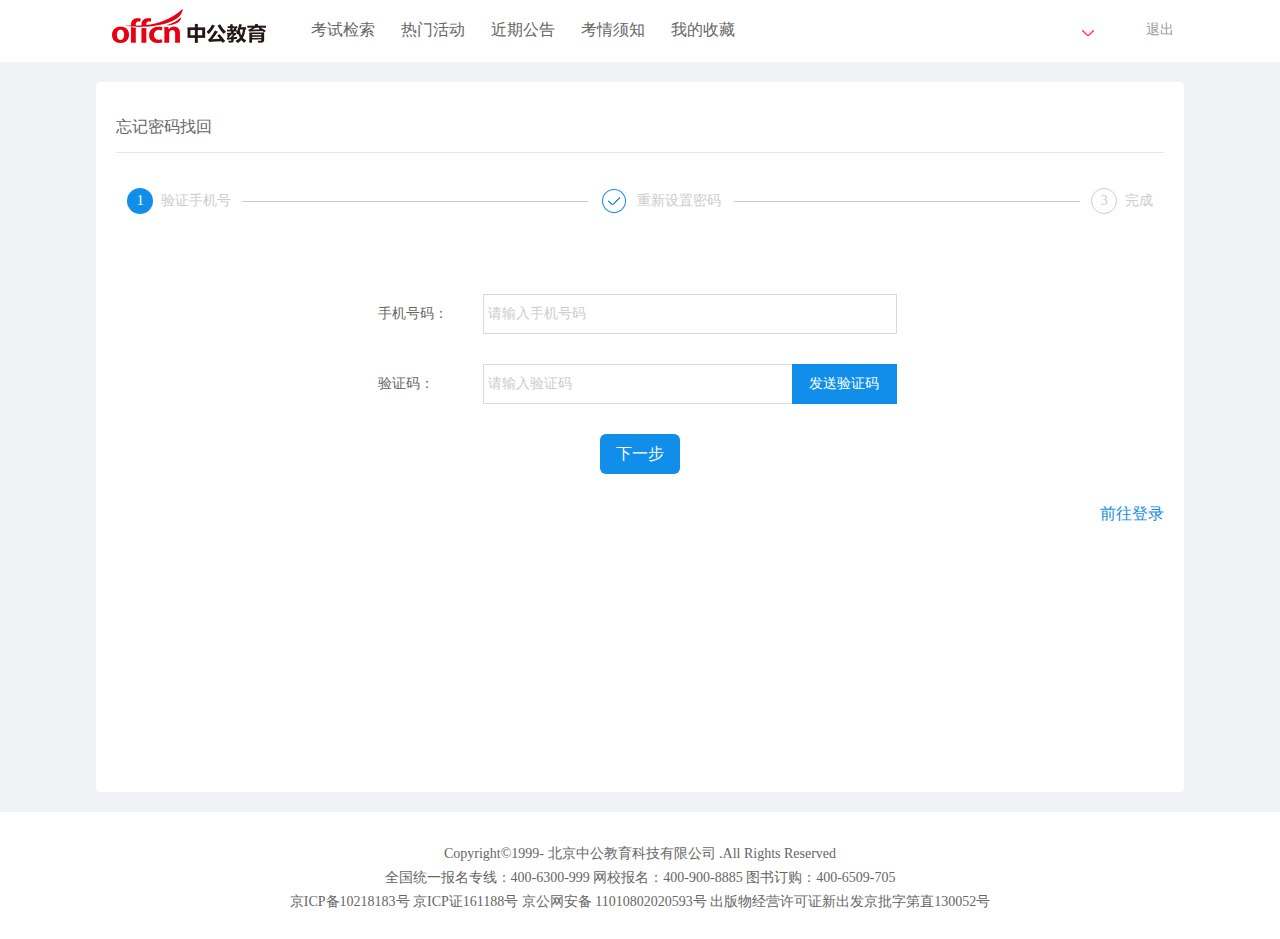
<file: component/reset.html>
<!DOCTYPE html>
<html lang="en">
<head>
	<meta charset="UTF-8">
	<title>北京中公教育公职考试职位匹配检索系统-查找合适你报考的职位</title>
    <meta name="Keywords" content="公务员考试职位检索,军队文职考试职位表查询,公职考试职位有哪些" />
    <meta name="Description" content="北京中公教育推出职位匹配检索系统，通过输入学历、工作经验等条件查找适合报考的岗位。" />
	<!-- pc端地域标签 -->
	<meta name="location" content="province=北京;city=北京">
	<meta name="mobile-agent" content="format=html5; url=">
	<meta name="applicable-device" content="pc">
	<meta http-equiv="Cache-Control" content="no-transform" />
	<meta http-equiv="Cache-Control" content="no-siteapp" />
	<!-- pc端地域标签 -->
	<link rel="stylesheet" href="http://bj.offcn.com/zg/common/css/animate.wow.css">
    <link rel="stylesheet" href="../css/public.css">
    <link rel="stylesheet" href="../css/log.css">
    <link rel="stylesheet" href="http://bj.offcn.com/zg/common/css/swiper.min.css">
    <script src="http://bj.offcn.com/zg/common/js/jquery.min.js"></script>
	<script src=" http://bj.offcn.com/zg/common/js/wow.min.js"></script>
    <script src="../js/common.js"></script>
    <script src="../js/storage.js"></script>
    <script src="../js/reset.js"></script>
	<!-- pc端的适配 -->
	<script type="text/javascript">
	 function browserRedirect() {
		var sUserAgent = navigator.userAgent.toLowerCase();  
		var bIsIpad = sUserAgent.match(/ipad/i) == "ipad";  
		var bIsIphoneOs = sUserAgent.match(/iphone os/i) == "iphone os";  
		var bIsMidp = sUserAgent.match(/midp/i) == "midp";  
		var bIsUc7 = sUserAgent.match(/rv:1.2.3.4/i) == "rv:1.2.3.4";  
		var bIsUc = sUserAgent.match(/ucweb/i) == "ucweb";  
		var bIsAndroid = sUserAgent.match(/android/i) == "android";  
		var bIsCE = sUserAgent.match(/windows ce/i) == "windows ce";  
		var bIsWM = sUserAgent.match(/windows mobile/i) == "windows mobile";  
		if (bIsIpad || bIsIphoneOs || bIsMidp || bIsUc7 || bIsUc || bIsAndroid || bIsCE || bIsWM) {
			window.location.href = 'http://m.bj.offcn.com/zg//'+window.location.search;
		}
	}
	browserRedirect();
	</script>
	<!-- 分校百度统计代码 -->
<!-- <script type="text/javascript" src="http://www.offcn.com/statics/js/bdtop.js"></script> -->
</head>
<body style="overflow-x:hidden">

<div class="zgbox">
    <!-- header -->
    <div class="zg_head">
        <div class="layout clearfix">
            <div class="head_fr fr">
                <a href="./component/login.html" target="_blank" class="user user_no fl"></a>
                <ul class="user user_log fl">
                    <li class="user_name">
                        <span></span>
                        <ul class="downdp">
                            <em></em>
                            <li>
                                <a href="javascript:;" class="tel_msg">
                                <i> 账户ID：</i> <strong></strong>
                                </a>
                                <a href="./component/reset.html" target="_blank">
                                    修改密码
                                </a>
                            </li>
                        </ul>
                    </li>
                </ul>
                <span class="logout fl">退出</span>
            </div>
            <div class="head_fl fl clearfix">
                <div class="logo_img fl">
                    <img src="../images/zg_logo.png" alt="">
                </div>
                <div class="head_navs clearfix fl">
                    <a href="../index.html" target="_blank">考试检索</a>
                    <a  href="../hot.html" target="_blank">热门活动</a>
                    <a href="./announce.html" target="_blank">近期公告</a>
                    <a href="../kq.html" target="_blank">考情须知</a>
                    <a href="./collect.html" target="_blank">我的收藏</a>
                </div>
            </div>
        </div>
    </div>
    <div class="reset">
        <div class="layout wrap">
            <h2 class="h2">忘记密码找回</h2>
            <div class="bor"></div>
            <ul class="steps clearfix">
                <li class="on clearfix">
                    <span>1</span>
                    <p>验证手机号</p>
                </li>
                <li>
                    <em class="login_line"></em>
                </li>
                <li class="clearfix active">
                    <span>2</span>
                    <p>重新设置密码</p>
                </li>
                <li>
                    <em class="login_line"></em>
                </li>
                <li class="clearfix">
                    <span>3</span>
                    <p>完成</p>
                </li>
            </ul>
             <div class="step1" >
                <form action="" method="post" class="ret_form">
                    <p class="cleafix">
                        <span>手机号码：</span>
                        <input type="text" placeholder="请输入手机号码" class="phone" id="phone2">
                    </p>
                    <p class="cleafix">
                        <span>验证码：</span>
                        <input type="text" placeholder="请输入验证码" id="yzm2" class="yzm">
                        <a href="javascript:;" id="getyzm2"  class="getyzm">发送验证码</a>
                    </p>
                    <input type="button" class="submit" id="submit2" value="下一步">
                </form>
                <p class="sigin clearfix">
                    <a href="javascript:;" class="go_login">前往登录</a>
                </p>
             </div>
             <div class="step2" style="display: none;">
                <form action="" method="post" class="ret_form">
                    <p class="cleafix">
                        <span>登录密码：</span>
                        <input type="text" placeholder="请设置6-18位登录密码" class="pass" id="pass2">
                        <i>您输入的密码过于简单，请重新输入</i>
                    </p>
                    <p class="cleafix">
                        <span>确认密码：</span>
                        <input type="text" placeholder="请再一次输入登录密码" class="re_pass" id="re_pass2">
                        <i>密码不一致，请重新输入</i>
                    </p>
                    <input type="button" class="submit" id="next_btn2" value="下一步">
                </form>
                <p class="sigin clearfix">
                    <a href="javascript:;" class="go_login">前往登录</a>
                </p>
             </div>
             <div class="step3" style="display: none;">
                <img src="../images/ret_ok.png" alt="">
                <p>重置成功</p>
                <a href="javascript:;" class="go_login">前往登录</a>
             </div>
        </div>
       <!--foot 底部调用版权 START-->
        <div class="copyright">
            <div class="copyright_warp w">
                    <div class="copyrightc">
                        Copyright&copy;1999-<span class="year"></span><span id="zg_sp">&nbsp;</span><a href="http://www.offcn.com/about/" rel="nofollow" target="_blank">北京中公教育科技有限公司</a> .All Rights Reserved<br>
                        全国统一报名专线：400-6300-999 网校报名：400-900-8885 图书订购：400-6509-705<br>
                        京ICP备10218183号 京ICP证161188号 京公网安备 11010802020593号 出版物经营许可证新出发京批字第直130052号
                    </div>
            </div>
        </div>
        <!--foot 底部调用版权 END-->
    </div>
</div>
<!-- fixed_r -->
<!-- <script src="http://bj.offcn.com/zg/zg_slideR/"></script> -->

<script src="http://bj.offcn.com/zg/zg_tuiguang/"></script>
<script>
var _hmt = _hmt || [];

(function() {

  var hm = document.createElement("script");

  hm.src = "https://hm.baidu.com/hm.js?4d997e72f9176f2cfe0746b710c46d55";

  var s = document.getElementsByTagName("script")[0]; 

  s.parentNode.insertBefore(hm, s);

})();
</script>
<script type="text/javascript" src="http://www.offcn.com/statics/js/bdtj_bj.js"></script>
<script type="text/javascript" src=" http://www.offcn.com/statics/js/bdbot.js"></script>
<script type="text/JavaScript" src="http://bj.offcn.com/statics/js/zgjs/xiaoneng.js"></script>
</body>
</html>
</file>
<file: css/public.css>
/*baseCss  start*/
*{font-family:"Microsoft Yahei"; font-size:16px; margin:0 auto; padding:0; list-style:none; text-decoration:none;}

img{border:none; vertical-align: top;}

ul,ul li,dl,dl dt,dl dd{display:block; margin:0; padding:0;}

h1,h2,h3,h4,h5,h6{font-size:100%;}

a{color:#666; cursor:pointer;}

a:hover{ text-decoration:none;}

input,button {outline: none;}textarea {outline: none;}

.fl{ float:left;}

.fr{ float:right;}
html,body{
  width: 100%;
  height: 100%;
  background: #f0f2f5;
}
.zgbox{
  width: 100%;
  height: auto;
  min-width: 1000px;
}

.layout{ width:85%;}

/*i,em{ font-style:normal;}*/
.clearfix:before,.clearfix:after{content:'';display: table;}
.clearfix:after {clear:both;}
.clearfix{zoom:1;}/*IE/7/6*/

/* .w {width: 1000px;margin: 0 auto;} */
.w {margin: 0 auto;}

/*header*/

/*baseCss  end*/


/*自定义按钮样式start*/
a.animBtn:link, a.animBtn:visited {
  position: relative;
  display: inline-block;
  margin: 18px auto 0;
  padding: 14px 25px;
  border: 2px solid #fff;
  background: rgba(255, 255, 255, 0.1);
  color: #fff;
  text-align: center;
  text-decoration: none;
  text-transform: uppercase;
  overflow: hidden;
  letter-spacing: .08em;
  border-radius:27px;
  margin-right: 10px;
  -webkit-transition: all .3s ease;
  -moz-transition: all .3s ease;
  -o-transition: all .3s ease;
  transition: all .3s ease;
}
a.animBtn:link:after, a.animBtn:visited:after {
  content: "";
  position: absolute;
  background: none repeat scroll 0 0 #fff;
  height: 0%;
  left: 50%;
  top: 50%;
  width: 100%;
  z-index: -1;
  -webkit-transition: all .3s ease 0s;
  -moz-transition: all .3s ease 0s;
  -o-transition: all .3s ease 0s;
  transition: all .3s ease 0s;
}
/*修改hover*/
a.animBtn:link:hover, a.animBtn:visited:hover {
  color: #fc417b;
  font-weight: bold;
  text-shadow: none;
}
a.animBtn:link:hover:after, a.animBtn:visited:hover:after {
  height: 420%;
}

a.animBtn.themeA:after {
  -moz-transform: translateX(-50%) translateY(-50%) rotate(-45deg);
  -ms-transform: translateX(-50%) translateY(-50%) rotate(-45deg);
  -webkit-transform: translateX(-50%) translateY(-50%) rotate(-45deg);
  transform: translateX(-50%) translateY(-50%) rotate(-45deg);
}
a.animBtn.themeB:after {
  -moz-transform: translateX(-50%) translateY(-50%) rotate(45deg);
  -ms-transform: translateX(-50%) translateY(-50%) rotate(45deg);
  -webkit-transform: translateX(-50%) translateY(-50%) rotate(45deg);
  transform: translateX(-50%) translateY(-50%) rotate(45deg);
}
a.animBtn.themeC:after {
  opacity: .5;
  -moz-transform: translateX(-50%) translateY(-50%);
  -ms-transform: translateX(-50%) translateY(-50%);
  -webkit-transform: translateX(-50%) translateY(-50%);
  transform: translateX(-50%) translateY(-50%);
}
a.animBtn.themeC:hover:after {
  height: 140%;
  opacity: 1;
}
a.animBtn.themeD:after {
  width: 0%;
  border-radius: 50%;
  opacity: .5;
  -moz-transform: translateX(-50%) translateY(-50%);
  -ms-transform: translateX(-50%) translateY(-50%);
  -webkit-transform: translateX(-50%) translateY(-50%);
  transform: translateX(-50%) translateY(-50%);
}
a.animBtn.themeD:hover:after {
  height: 450%;
  width: 110%;
  opacity: 1;
}
/*自定义按钮样式end*/
.zg_head{
  width: 100%;
  height: 62px;
  background: #fff;
  font: 400 14px "Microsoft Yahei";
  line-height: 60px;
  color: #999999;
}
.zg_head .logo_img{
 margin: 0 2em 0 1em;
}
.zg_head .logo_img img{
  width: 154px;
  height: 34px;
  margin-top: 9px;
}
.zg_head .head_navs{
  position: relative;
}
.zg_head .head_navs i{
  position: absolute;
  width: 90px;
  height: 2px;
  left: 0;
  bottom: 0;
  background: #e60012;
}
.zg_head .head_navs a{
  float: left;
  width: 90px;
  text-align: center;
}
.zg_head .head_navs a.on{
  color: #e60012;
  border-bottom: 2px solid #e60012;
}
.zg_head .head_fr .user,.zg_head .head_fr .user span{
  cursor: pointer;
  font: 400 14px "Microsoft Yahei";
  line-height: 60px;
  color: #999999;
}
.zg_head .head_fr .user_log span{
  color: #ff4957;
  position: relative;
  padding-right: 16px;
}
.zg_head .head_fr .user_log span::after{
  content: "";
  display: block;
  position: absolute;
  right: 0;
  top: 7px;
  width: 12px;
  height: 6px;
  background:url(../images/dp.png) no-repeat center;
}
 .user_log .user_name{
  position: relative;
  width: 100px;
  text-align: center;
}
 .downdp{
    display: none;
    position: absolute;
    width: 230px;
    top: 60px;
    left: -72px;
    z-index: 9;
    overflow: hidden;
}
.downdp li{
  background:#fff;
  border-radius: 4px;
  padding: 10px 20px 0px 10px;
}
.zg_head .head_fr .downdp em{
  display: block;
  width: 11px;
  height: 6px;
 background: url(../images/sj.png) no-repeat center;
}
.zg_head .head_fr .logout{
  margin: 0 10px;
  font: 400 14px "Microsoft Yahei";
  line-height: 60px;
  color: #999999;
  cursor: pointer;
}
.zg_head .head_fr a{
  display: block;
  font: 400 15px "Microsoft Yahei";
  color: #108ee9;
  line-height: 45px;
}
.zg_head .head_fr a:nth-child(1){
  border-bottom: 1px dashed #e8e8e8;
}
.zg_head .head_fr a i{
  display: inline-block;
  font: 400 16px "Microsoft Yahei";
  color: #666666;
  text-indent: 14px;
  position: relative;
}
.zg_head .head_fr a i::before{
  content: "";
  display: block;
  position: absolute;
  width: 13px;
  height: 15px;
  left: -2px;
  top: 3px;
  background:url(../images/user.png) no-repeat center;
}
.zg_head .head_fr a strong{
  display: inline-block;
  font: 600 16px "Microsoft Yahei";
  color: #666666;
}
/* .banj{
  width: 100%;
  height: 360px;
  background: url(../images/banner.png) no-repeat center top;
  position: fixed;
  z-index: 4;
  transition: 0.2s;
  animation: sle 8s infinite linear;
  transform-origin: center center;
} */
/* @keyframes sle{
  0%,100%{
    transform: scale3d(1,1,1);
  }50%{
    transform: scale3d(1.1,1,1.1);
  }
} */
.ban{
  width: 100%;
  height: 245px;
  padding-top: 115px;
  background: url(../images/banner.png) no-repeat center top;
  position: relative;
  z-index: 6;
}
.banw{
  position: relative;
  height: 245px;
}
.ban h2{
  font: 400 36px "Microsoft Yahei";
  color: #fff;
  text-align: left;
  position: absolute;
  left: 8%;
}
.ban h1{
  font: 700 60px "Microsoft Yahei";
  color: #fff;
  text-align: left;
  position: absolute;
  left: 8%;
  top: 15%;
  letter-spacing: 2px
}
.ban .tj1{
  position: absolute;
  bottom: 21px;
  left: 1.9%;
  width: 173px;
  height:51px;
}
.ban .tj2{
  position: absolute;
  top: -56px;
  right: 7.8%;
  width: 166px;
  height:121px;
}
.ban .tj3{
  position: absolute;
  top: 12px;
  right: -8.9%;
  width: 494px;
  height:199px;
}
.ban .tj4{
  position: absolute;
  top: 145px;
  right: 1.3%;
  width: 79px;
  height:79px;
}
.ban .fd{
  position: absolute;
  top: -47px;
  right: 20.8%;
  width: 381px;
  height: 295px;
}
input,select{
  border: none;
  outline: none;
  -webkit-appearance: none;
    background: none;
}
input::-webkit-input-placeholder { /* WebKit browsers */
  font-size: 14px;
  color: #cccccc;
}

 input::-moz-placeholder { /* Mozilla Firefox 19+ */
  font-size: 14px;
  color: #cccccc;
}

input:-ms-input-placeholder { /* Internet Explorer 10+ */
  font-size: 14px;
  color: #cccccc;
}
/* .dropdown-menu{
  position:absolute;
  top:100%;
  left:0;
  z-index:1000;
  color: #999999;
  background: #fff;
  border-radius: 10px;
  padding-left: 5px;
} */
.typeahead {
  margin-top: 2px;
  -webkit-border-radius: 4px;
  -moz-border-radius: 4px;
  border-radius: 4px;
}
.dropdown-menu {
  position: absolute;
  top: 100%;
  left: 0;
  z-index: 1000;
  display: none;
  float: left;
  min-width: 160px;
  padding: 5px 0;
  margin: 2px 0 0;
  list-style: none;
  background-color: #ffffff;
  border: 1px solid #ccc;
  border: 1px solid rgba(0, 0, 0, 0.2);
  *border-right-width: 2px;
  *border-bottom-width: 2px;
  -webkit-border-radius: 6px;
  -moz-border-radius: 6px;
  border-radius: 6px;
  -webkit-box-shadow: 0 5px 10px rgba(0, 0, 0, 0.2);
  -moz-box-shadow: 0 5px 10px rgba(0, 0, 0, 0.2);
  box-shadow: 0 5px 10px rgba(0, 0, 0, 0.2);
  -webkit-background-clip: padding-box;
  -moz-background-clip: padding;
  background-clip: padding-box;
}
.dropdown-menu a {
  display: block;
  padding: 3px 20px;
  clear: both;
  font-weight: normal;
  line-height: 20px;
  color: #333333;
  white-space: nowrap;
}
.zg_cover {

  width: 100%;

  height: 100%;

  position: fixed;

  left: 0;

  top: 0;

  bottom: 0;

  right: 0;

  background: rgba(0, 0, 0,0.4);

  z-index: 9999;
display: none;
}
.zg_direction {
  width: 1086px;
  height: 400px;
  background:url(../images/xz.png) no-repeat center;
  position: fixed;
  left: 50%;
  top: 50%;
  transform: translate(-50%,-50%);
  padding:20px 50px;
  z-index: 9999;
  box-sizing:border-box;
  display: none;
}
.zg_direction h6{
  font: 600 28px "Microsoft Yahei";
  color: #108ee9;
  text-align: center;
  margin-bottom: 40px;
}
.zg_direction li{
  font: 400 16px/38px "Microsoft Yahei";
  color: #696a6c;
}
.zg_direction li span,.zg_direction li a{
  font: 380 16px/40px "Microsoft Yahei";
  color: #108ee9;
}
.zg_direction .direction_know{
  display: block;
  width: 160px;
  height: 50px;
  background: #108ee9;
  border-radius: 25px;
  font: 400 16px/50px "Microsoft Yahei";
  color: #fff;
  text-align: center;
  cursor: pointer;
}
.zg_direction .direction_close{
  position: absolute;
  right: -10px;
  top: -40px;
  width: 30px;
  height: 30px;
  background:url(../images/xxx.png) no-repeat center;
}
/*footer*/
.copyright {
  margin-top: 20px; 
  background: #fff;
  width:100%;
  min-width: 1000px;
}
.copyrightc {color: rgb(102, 102, 102);text-align: center;font: 14px/24px "microsoft yahei";padding: 30px 0px 25px;}
.copyrightc a {color: rgb(102, 102, 102);text-align: center;font: 14px/24px "microsoft yahei";}
.copyrightc span{color: rgb(102, 102, 102);text-align: center;font: 14px/24px "microsoft yahei";}
</file>
<file: css/common.css>
.announcement{
    padding: 30px 0;
    min-height: 340px;
    background: #fff;
}
.itm-nav{
    width:100%;
    margin:0px auto 15px;
 }
 .itm-nav span{
    float: left;
    font:400 16px 'Microsoft Yahei';
    color: #333333;
    text-align: center;
    line-height: 2.5;
    width: 8.18%;
    height: 50px;
    background: url(../images/itm.png) no-repeat center top;
    background-size:100%;
    transition: 0.2s;
    margin-right: 1%;
    cursor: pointer;
    position: relative;
    overflow: hidden;
 }
 .itm-nav span:nth-child(1):after,.itm-nav span:nth-child(2):after{
     content: "";
     display: block;
     position: absolute;
     right: -26px;
     top: -28px;
     width: 60px;
     height: 60px;
     background: url(../images/hot.png) no-repeat center;
 }
 .itm-nav span.on{
    font:400 18px 'Microsoft Yahei';
     background: url(../images/itm-on.png) no-repeat center top;
     background-size:100%;
     color: #fff;
     line-height: 2.4;
 }
 .itm-nav span:last-child{
     margin-right: 0;
 }
 .announcement .con1 li{
     float: left;
     width: 30%;
    height: 157px;
    padding: 20px 1%;
    border-bottom: 1px solid #e6e6e6;
    border-radius: 4px;
    margin-right: 4.7%;
    margin-bottom: 8px;
    box-sizing: border-box;
 }
 .announcement .con1 li h2{
     display: flex;
     align-items: center;
 }
 .announcement .con1 li .i-line{
     width: 12px;
     height: 24px;
     background:url(../images/fire.png) no-repeat center;
     margin: 0 0;
 }
 .announcement .con1 li:nth-child(2) .i-line{
    width: 6px;
    height:6px;
    background:url(../images/dot.png) no-repeat center;
    margin: 0 0;
}
.announcement .con1 li .h22{
    font: 400 16px "microsoft yahei";
    color: #333333;
    margin: 0 0;
    white-space: nowrap;
    overflow: hidden;
    text-overflow: ellipsis;
    margin-left: 5px;
}
 .announcement .con1 .notice{
    font: 400 14px "microsoft yahei";
    color: #666666;
    text-align: left;
    overflow: hidden;
    text-overflow: ellipsis;
    display: -webkit-box;
    -webkit-line-clamp: 3;
    -webkit-box-orient: vertical;
    box-sizing: border-box;
    margin: 10px auto 20px;
 }
 .announcement .con1 li:hover{
     background: #f3f6f8;
 }
 .announcement .con1 li:nth-child(3n){
     margin-right: 0;
 }
 .announcement  .dtime{
     float: left;
     font:400 12px 'Microsoft Yahei';
     color: #808080;
 }
 .announcement  .collect{
     float: right;
     transition: 0.2s;
     cursor: pointer;
 }
 .announcement  .collect span{
    float: right;
    font:400 12px 'Microsoft Yahei';
    color: #808080;
    line-height: 1;
    margin-left: 5px;
}
.announcement  .collect .col-i{
    float: left;
    width: 14px;
    height: 13px;
    background: url(../images/star.png) no-repeat center;
}
.announcement  .collect.col-i-a .col-i{
    background: url(../images/star-on.png) no-repeat center;
}
.announcement  .collect .col-i-no{
    background: url(../images/nostar.png) no-repeat center;
}
/* .announcement  .collect.col-i-a span{
    color: #808080;
} */
.announcement .coll-num{
    font:400 12px 'Microsoft Yahei';
    color: #999999;
    position: relative;
    text-indent: 15px;
    margin-bottom: 10px;
}
.announcement .coll-num::before{
    content: "";
    display: block;
    position: absolute;
    left: 0;
    top: 4px;
    width: 10px;
    height: 10px;
    background: url(../images/ctj.png) no-repeat center;
}
.announcement .coll-num span{
    font:400 12px 'Microsoft Yahei';
    color: #999999;
}

@media screen and (max-width: 1700px) {
    .itm-nav span.on{
        line-height: 2.2;
    }
}
@media screen and (max-width: 1600px) {
    .itm-nav span.on{
        line-height: 2.2;
    }
}
@media screen and (max-width: 1400px) {
    .itm-nav span{
        line-height: 2;
    }
    .itm-nav span.on{
        line-height: 1.8;
    }
}
@media screen and (max-width: 1270px) {
    .itm-nav span{
        line-height: 1.8;
    }
    .itm-nav span.on{
        line-height: 1.6;
    }
}
</file>
<file: css/log.css>
.wrap{
    min-height: 710px;
    background: #fff;
    padding: 35px 20px;
    margin-top: 20px;
    border-radius: 4px;
    box-sizing: border-box;
}
.log_head{
    padding: 10px 0;
}
.zg_head img#logo2{
    float: left;
    width: 227px;
    height: 50px;
}
.zg_head span.line{
    float: left;
    width: 1px;
    height: 30px;
    margin: 20px 25px;
    background: #d8d8d8;;
}
.zg_head p.h1{
    float: left;
    font: 400 24px/68px "Microsoft Yahei";
    color: #000000; 
}
.h2{
    font: 400 16px "Microsoft Yahei";
    color: #666666; 
    margin-bottom: 14px;
}
.bor{
  height: 1px;
  background: #e8e8e8;
  margin-bottom: 35px;
}
.steps{
    display: flex;
    margin-bottom: 35px;
}
.steps li{
    /* float: left; */
    display: flex;
    align-items: center;
    justify-content: space-around;
    transition: 0.2s;
    margin-bottom: 45px;
}
.steps li:nth-child(1){
    width: 10%;
}
.steps li:nth-child(2){
    width: 36%;
}
.steps li:nth-child(3){
    width: 11%;
}
.steps li:nth-child(4){
    width: 36%;
}
.steps li:nth-child(5){
    width: 8%;
}
.steps li span{
  width: 24px;
  height: 24px;
  text-align: center;
  font: 400 14px/24px "Microsoft Yahei";
  color: #cccccc; 
  border: 1px solid #cccccc;
  border-radius: 50%;
  margin:0 0;
}
.steps li.on span{
    background: #108ee9;
    color: #fff;
    border: 1px solid transparent;
}
.steps li.active span{
    background: url(../images/ok.png) no-repeat center;
    border: 1px solid transparent;
    font-size: 0;
}
.steps li p{
    font: 400 14px/24px "Microsoft Yahei";
    color: #cccccc; 
    margin:0 0;
  }
  .steps li em{
      width:100%;
      height: 1px;
      background: #cccccc;
      margin-top: 12px;
      margin:0 0;
  }
  .ret_form{
      /* width: 56%; */
  }
  .ret_form1, .ret_form2{
    width: 430px;
}
  .ret_form p{
      width: 50%;
      height: 40px;
      margin-bottom: 30px;
  }
  .ret_form1 p,.ret_form2 p{
    width: 430px;
  }
  .ret_form p span{
    float: left;
    width: 20%;
    font: 400 14px/40px "Microsoft Yahei";
    color: #666666; 
  }
  .ret_form1 p span,.ret_form2 p span{
    width: 21%;
  }
  .ret_form p input,.ret_form p select{
    float: left;
    width: 79%;
    height: 100%;
    font: 400 14px/40px "Microsoft Yahei";
    color: #666666;
    border: 1px solid #d9d9d9;
    padding-left: 4px;
    box-sizing: border-box;
    transition: 0.2s;
}
.ret_form p input:focus{
    border:1px solid #108ee9;
}
.ret_form p input.yzm{
    width: 59%;
    border-right: none;
}
.ret_form1 p input.yzm,.ret_form2 p input.yzm{
 width: 52%;
}
.ret_form p .getyzm{
    float: left;
    width: 20%;
   font: 400 14px/40px "Microsoft Yahei";
   color: #fff; 
   text-align: center;
   background: #108ee9;
}
.ret_form1 p .getyzm,.ret_form2 p .getyzm {
    width: 27%;
}
.ret_form p select{
    background: url(../images/slect.png) no-repeat center right;
}
.ret_form input.submit{
    display: block;
    width: 80px;
    height: 40px;
    font: 400 16px/40px "Microsoft Yahei";
    color: #fff; 
    text-align: center;
    background: #108ee9;
    border-radius: 6px;
    margin-bottom: 30px;
}
.ret_form1 input.submit,.ret_form2 input.submit{
    width: 79%;
    margin-left: 21%;
}
.sigin a{
    float: right;
    text-align: right;
    font: 400 16px "Microsoft Yahei";
    color: #108ee9; 
}
.ret_form p  i{
    display: none;
    font: 400 14px "Microsoft Yahei";
    color: #ff4957;
    margin-left: 20%;
}
.step3 img{
    display: block;
    width: 64px;
    height: 64px;
}
.step3 p{
    text-align: center;
    margin: 30px auto;
}
.step3 a{
    display: block;
    width: 100px;
    height: 40px;
    font: 400 14px/40px "Microsoft Yahei";
    color: #fff;
    text-align: center;
    background: #108ee9;
    border-radius: 6px;
}
/* login.html tab*/
.navs_tab{
   height: 54px;
   border-bottom: 1px solid #d8d8d8;
   margin-bottom: 40px;

}
.navs_tab .nav_box{
    width: 370px;
    position: relative;
}
.navs_tab .sign_tab{
    float: left;
    width: 50%;
    font: 400 18px/54px "Microsoft Yahei";
    color: #bfbfbf;
    text-align: center;
    display: flex;
    justify-content: center;
    cursor: pointer;
    transition: 0.2s;
}
.navs_tab .sign_tab i{
    width: 24px;
    height: 54px;
    margin: 0 0;
    margin-right: 8px;
}
.navs_tab .sign_tab:nth-child(1) i{
    background: url(../images/log.png) no-repeat center;
}
.navs_tab .sign_tab.on:nth-child(1) i{
    background: url(../images/log_on.png) no-repeat center;
}
.navs_tab .sign_tab:nth-child(2) i{
    background: url(../images/reset.png) no-repeat center;
}
.navs_tab .sign_tab.on:nth-child(2) i{
    background: url(../images/reset_on.png) no-repeat center;
}
.navs_tab .sign_tab span{
    margin: 0 0;
    font: 400 18px/54px "Microsoft Yahei";
    color: #bfbfbf;
}
.navs_tab .sign_tab.on span{
    color: #108ee9;
}
.slider{
    position: absolute;
    left: 0;
    bottom: 0;
    width: 50%;
    height: 2px;
    background: #108ee9;
}
.log_item{
    width: 430px;
}
.log_item a{
    font: 400 14px"Microsoft Yahei";
    color: #108ee9;
}
.log_item a.a2{
 float: right;
}
.log_item a.a1{
    float: left;
    margin-left:20%;
   }


@media screen and (max-width: 1700px) {
    .steps li:nth-child(1){
        width: 12%;
    }
    .steps li:nth-child(2){
        width: 33%;
    }
    .steps li:nth-child(3){
        width: 14%;
    }
    .steps li:nth-child(4){
        width: 33%;
    }
    .steps li:nth-child(5){
        width: 8%;
    }
}
</file>
